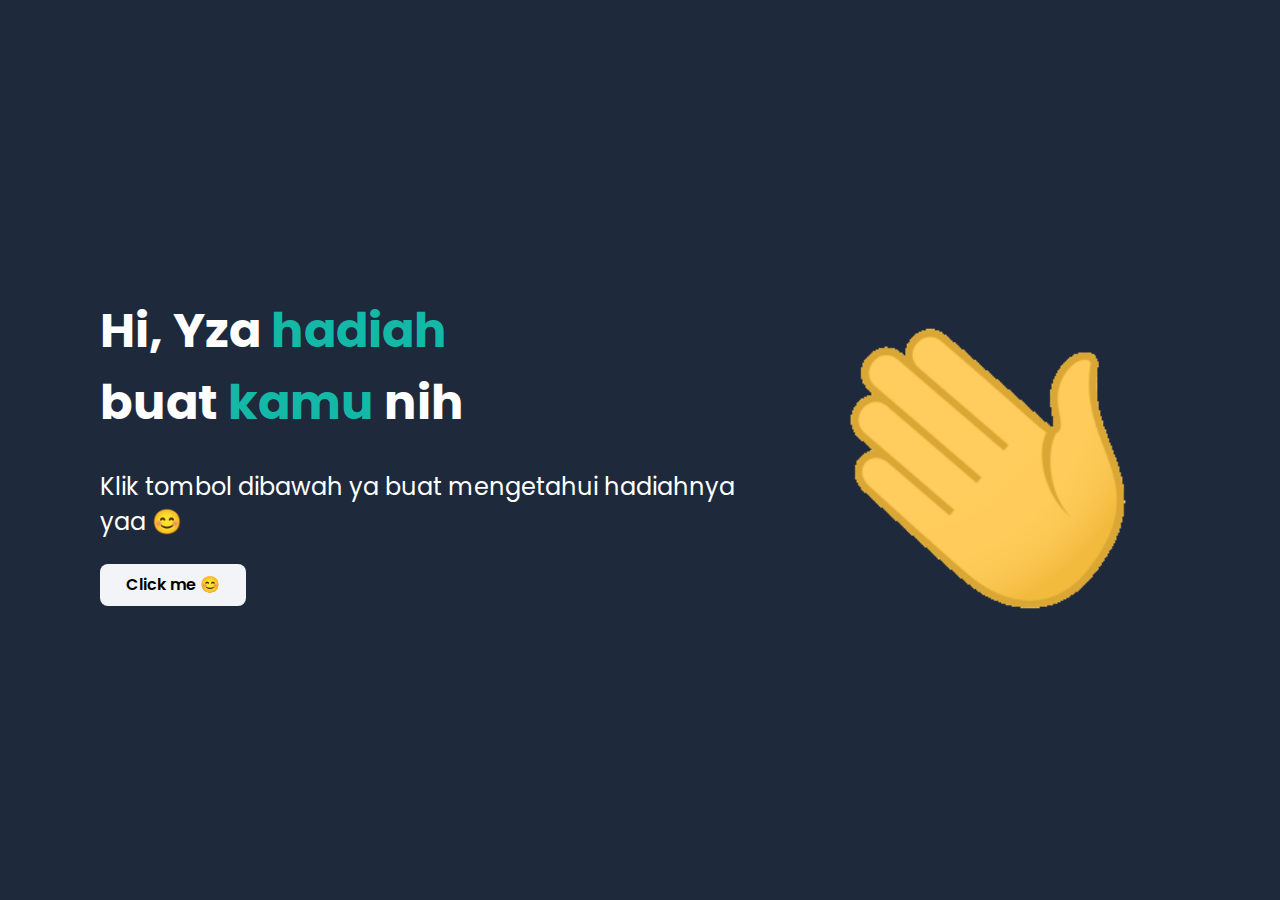
<file: index.html>
<!DOCTYPE html>
<html lang="en">
<head> 
    <meta charset="UTF-8">
    <meta http-equiv="X-UA-Compatible" content="IE=edge">
    <meta name="viewport" content="width=device-width, initial-scale=1.0">
    <link rel="stylesheet" href="css/style.css">
    <link rel="icon" href="img/wave.gif" type="image/x-icon">
    <title>Flowers By Rifki Romadhan</title>
</head>
<body>

    <div class="caption">
        <h1>Hi, Yza  <span>hadiah</span> <br> buat <span>kamu</span> nih</h1>
        <p>Klik tombol dibawah ya buat mengetahui hadiahnya yaa 😊</p>
        <a href="flower.html">Click me 😊</a>
    </div>
    <img src="img/wave.gif" alt="img sapa">
</body>
</html>
</file>
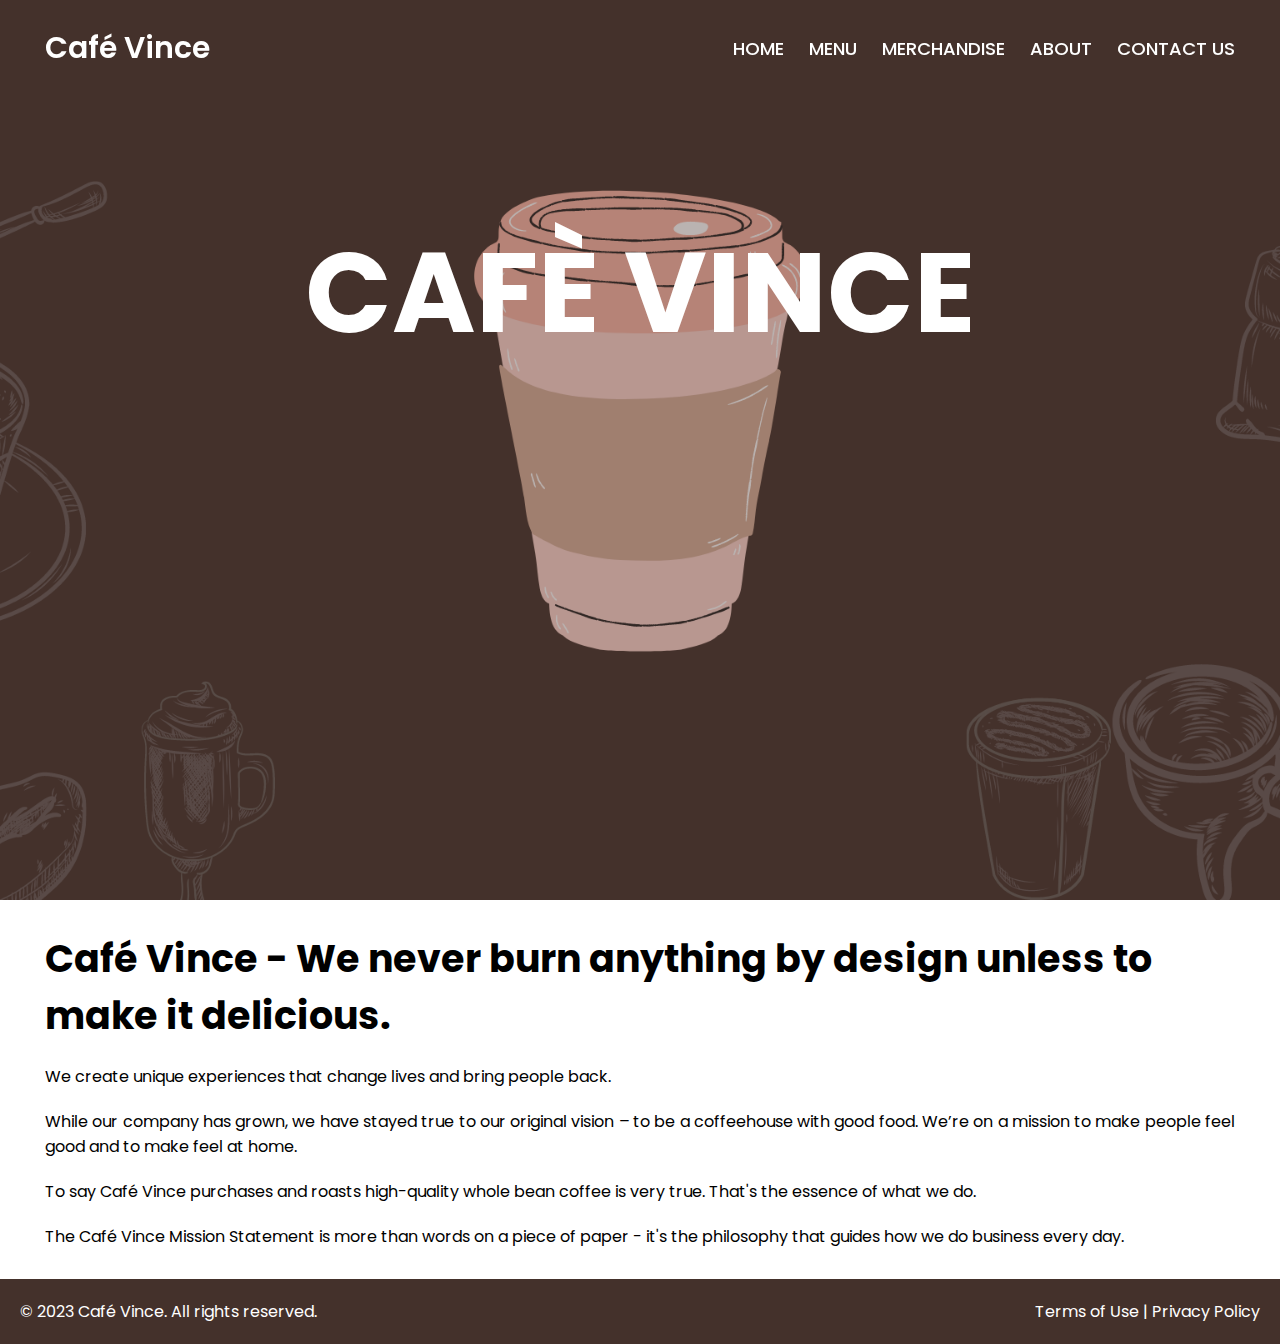
<file: Cafe Vince/index.html>
<!DOCTYPE html>
<html lang="en">
<head>
    <meta charset="UTF-8">
    <meta name="viewport" content="width=device-width, initial-scale=1.0">
    <title>Café Vince</title>
    <link rel="stylesheet" href="style.css">
    <link rel="icon" type="image/x-icon" href="logo.ico">
    <link rel="stylesheet" href="https://cdnjs.cloudflare.com/ajax/libs/font-awesome/5.15.3/css/all.min.css"/>
</head>
<body>
  <nav class="navbar">
    <div class="content">
      <div class="logo">
        <a href="#">Café Vince</a>
      </div>
      <ul class="menu-list">
        <div class="icon cancel-btn">
          <i class="fas fa-times"></i>
        </div>
        <li><a href="#">HOME</a></li>
        <li><a href="menu.html">MENU</a></li>
        <li><a href="merchandise.html">MERCHANDISE</a></li>
        <li><a href="about.html">ABOUT </a></li>
        <li><a href="contact.html">CONTACT US</a></li>
      </ul>
      <div class="icon menu-btn">
        <i class="fas fa-bars"></i>
      </div>
    </div>
  </nav>
  <div class="banner">  CAFÈ VINCE </div> 
  <div class="about">
    <div class="content">
      <div class="title">Café Vince - We never burn anything by design unless to make it delicious.</div>
      <p>We create unique experiences that change lives and bring people back.</p>
      <p>While our company has grown, we have stayed true to our original vision – to be a coffeehouse with good food. We’re on a mission to make people feel good and to make feel at home.</p>
      <p>To say Café Vince purchases and roasts high-quality whole bean coffee is very true. That's the essence of what we do.</p>
      <p>The Café Vince Mission Statement is more than words on a piece of paper - it's the philosophy that guides how we do business every day.</p>
      
    </div>
  </div>

  <footer>
    <div>
      <p> © 2023 Café Vince. All rights reserved.</p>
    </div>
    <div>
      <p>
        <a href="#">Terms of Use</a> | 
        <a href="#">Privacy Policy</a>
      </p>
    </div>
  </footer>  

  <script>
    const body = document.querySelector("body");
    const navbar = document.querySelector(".navbar");
    const menuBtn = document.querySelector(".menu-btn");
    const cancelBtn = document.querySelector(".cancel-btn");
    menuBtn.onclick = ()=>{
      navbar.classList.add("show");
      menuBtn.classList.add("hide");
      body.classList.add("disabled");
    }
    cancelBtn.onclick = ()=>{
      body.classList.remove("disabled");
      navbar.classList.remove("show");
      menuBtn.classList.remove("hide");
    }
    window.onscroll = ()=>{
      this.scrollY > 20 ? navbar.classList.add("sticky") : navbar.classList.remove("sticky");
    }
  </script>
</body>
</html>
</file>
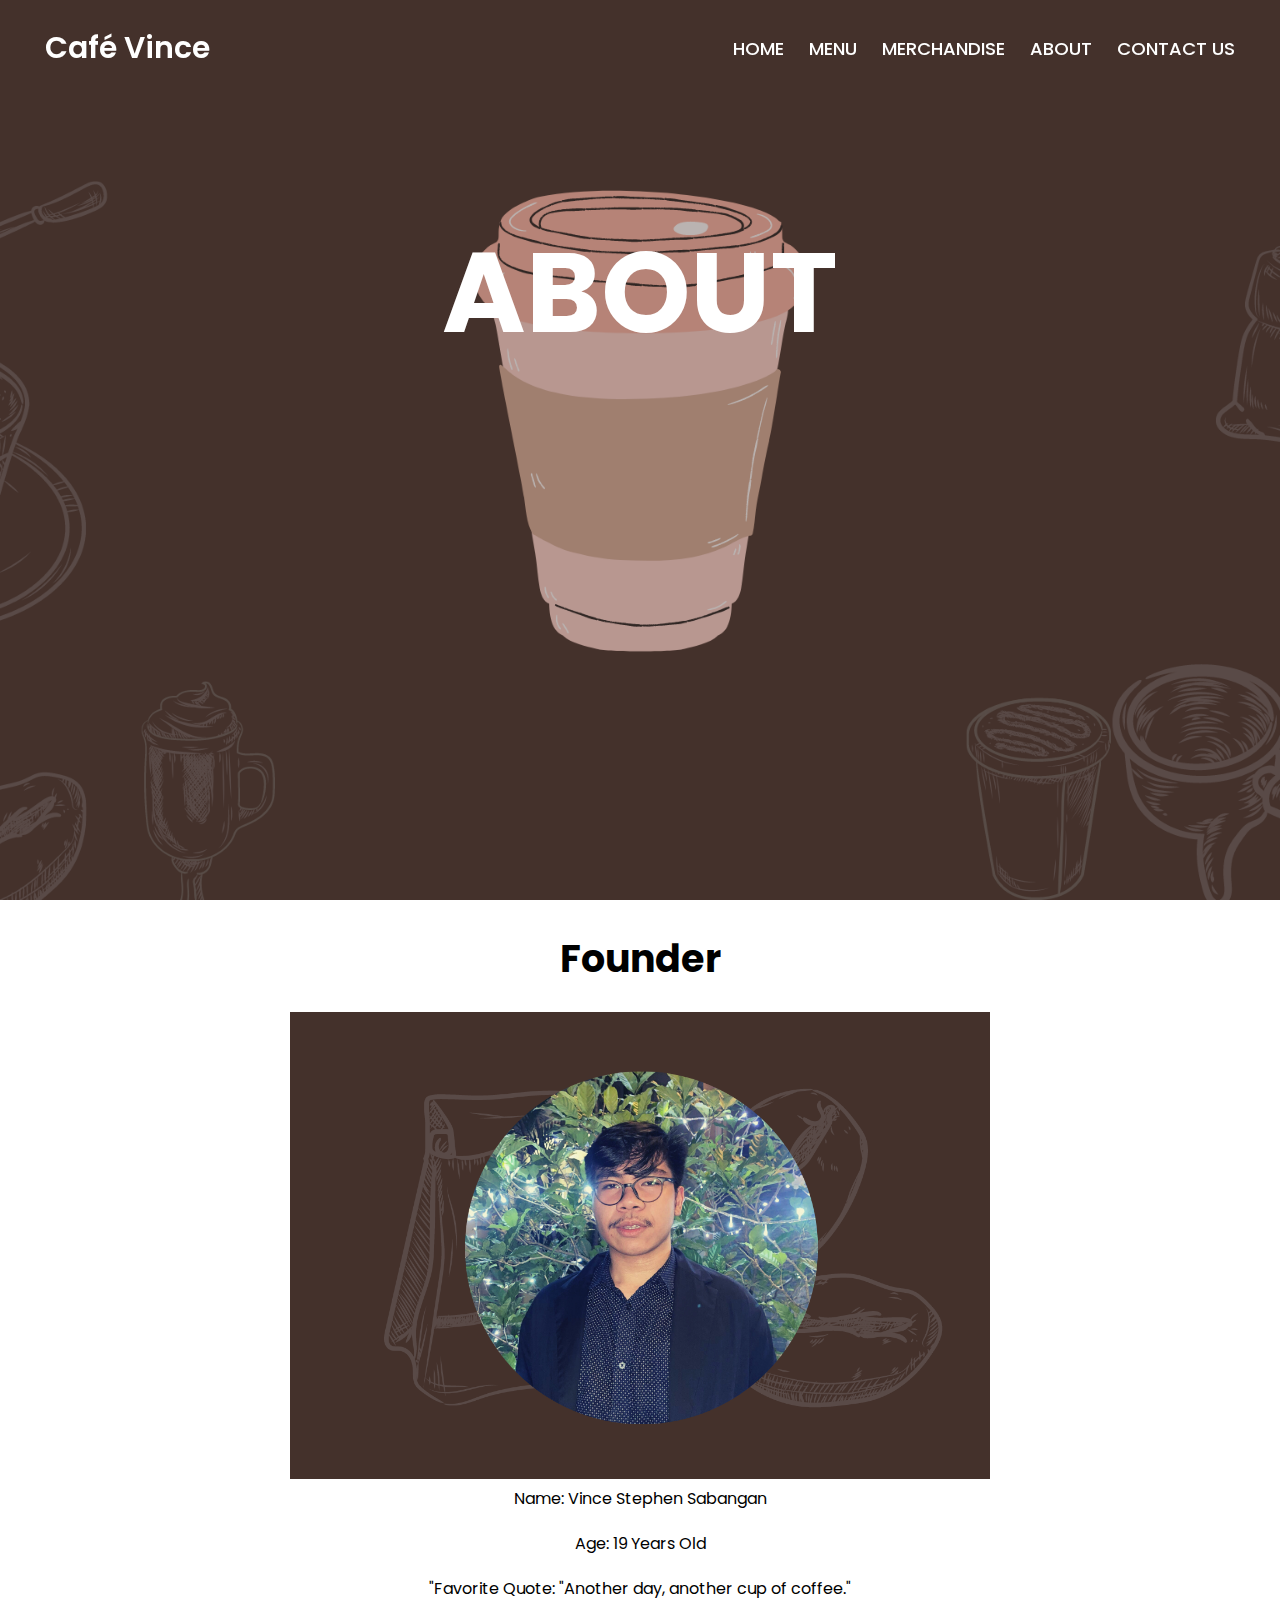
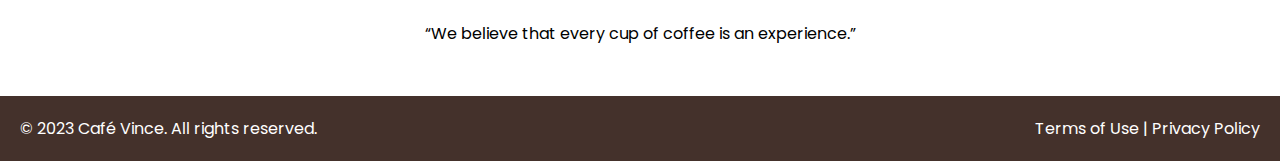
<file: about.html>
<!DOCTYPE html>
<html lang="en">
<head>
    <meta charset="UTF-8">
    <meta name="viewport" content="width=device-width, initial-scale=1.0">
    <title>Café Vince</title>
    <link rel="stylesheet" href="style.css">
    <link rel="icon" type="image/x-icon" href="logo.ico">
    <link rel="stylesheet" href="https://cdnjs.cloudflare.com/ajax/libs/font-awesome/5.15.3/css/all.min.css"/>
</head>
<body>
  <nav class="navbar">
    <div class="content">
      <div class="logo">
        <a href="#">Café Vince</a>
      </div>
      <ul class="menu-list">
        <div class="icon cancel-btn">
          <i class="fas fa-times"></i>
        </div>
        <li><a href="index.html">HOME</a></li>
        <li><a href="menu.html">MENU</a></li>
        <li><a href="merchandise.html">MERCHANDISE</a></li>
        <li><a href="about.html">ABOUT </a></li>
        <li><a href="contact.html">CONTACT US</a></li>
      </ul>
      <div class="icon menu-btn">
        <i class="fas fa-bars"></i>
      </div>
    </div>
  </nav>
  <div class="banner"> ABOUT</div>
  <div class="about">
    <div class="content">
      <center><div class="title">Founder</div> </center> <br>
      <center><img src="Founder.png" alt="Trulli" width="700" height="auto"> </center>
      <center><div class = "title"></div>Name: Vince Stephen Sabangan</p> </center>
      <center><div class = "title"></div>Age: 19 Years Old</p> </center>
      <center><div class = "title"></div>"Favorite Quote: "Another day, another cup of coffee."</p> </center>
      <center> <div class = "title"></div>“We believe that every cup of coffee is an experience.”</p> </center>
      
    </div>
  </div>

  <footer>
    <div>
      <p> © 2023 Café Vince. All rights reserved.</p>
    </div>
    <div>
      <p>
        <a href="#">Terms of Use</a> | 
        <a href="#">Privacy Policy</a>
      </p>
    </div>
  </footer>  

  <script>
    const body = document.querySelector("body");
    const navbar = document.querySelector(".navbar");
    const menuBtn = document.querySelector(".menu-btn");
    const cancelBtn = document.querySelector(".cancel-btn");
    menuBtn.onclick = ()=>{
      navbar.classList.add("show");
      menuBtn.classList.add("hide");
      body.classList.add("disabled");
    }
    cancelBtn.onclick = ()=>{
      body.classList.remove("disabled");
      navbar.classList.remove("show");
      menuBtn.classList.remove("hide");
    }
    window.onscroll = ()=>{
      this.scrollY > 20 ? navbar.classList.add("sticky") : navbar.classList.remove("sticky");
    }
  </script>
</body>
</html>
</file>
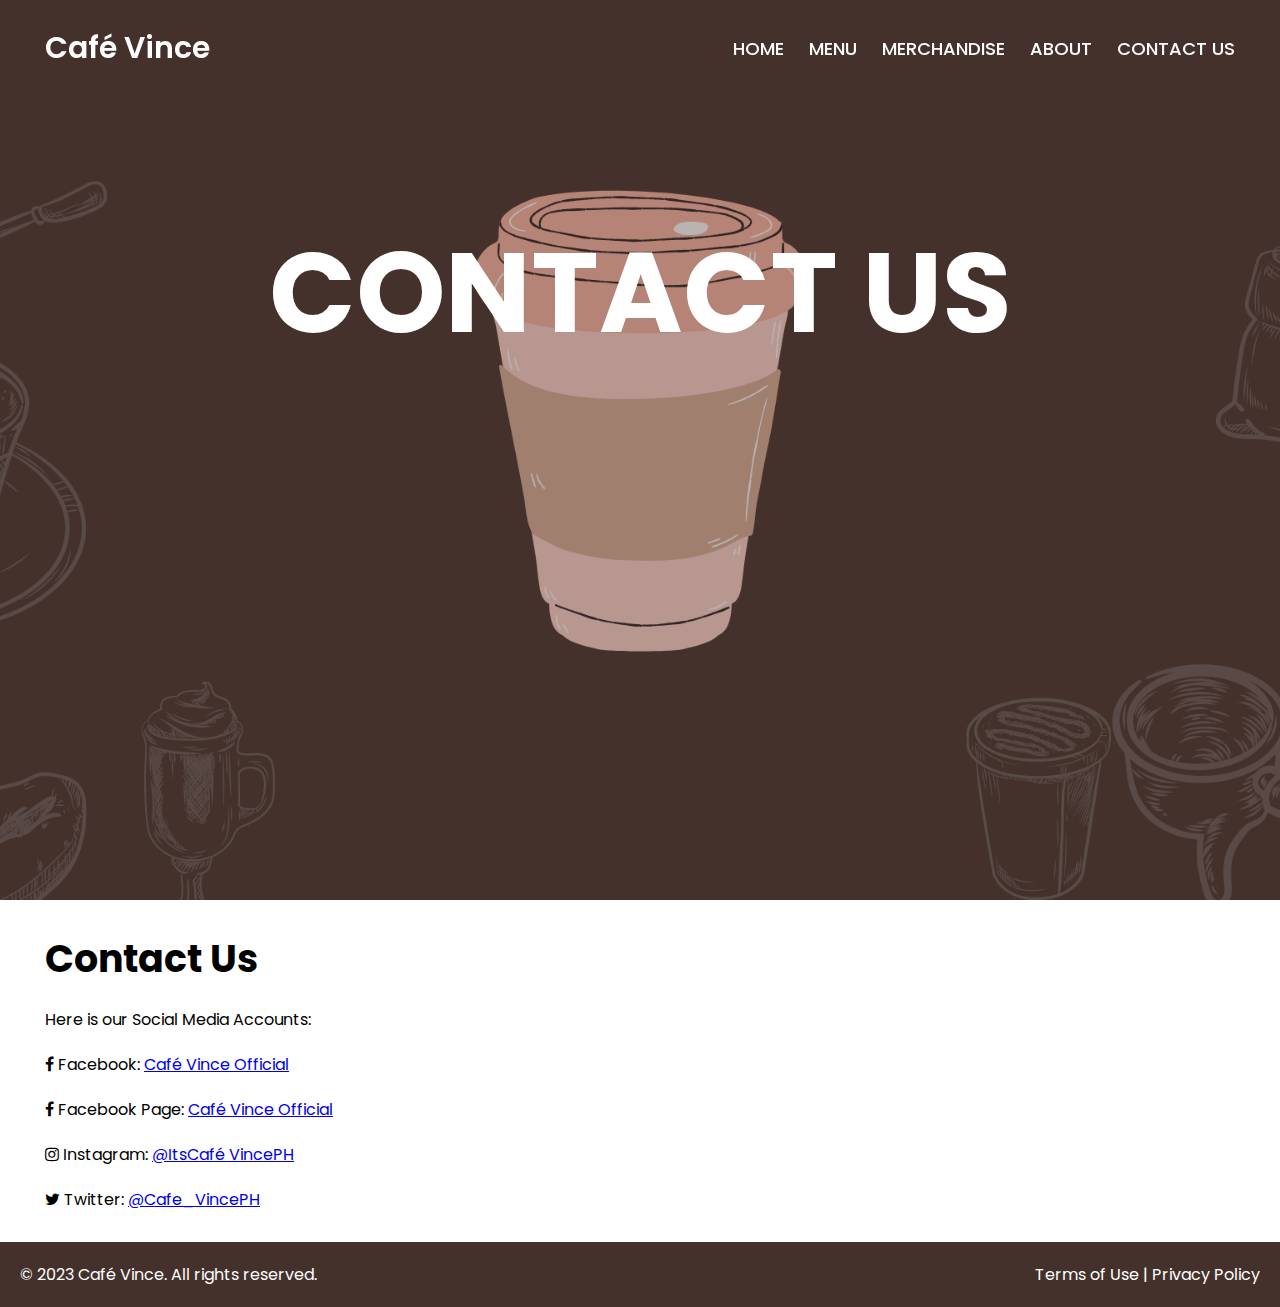
<file: contact.html>
<!DOCTYPE html>
<html lang="en">
<head>
    <meta charset="UTF-8">
    <meta name="viewport" content="width=device-width, initial-scale=1.0">
    <title>Café Vince</title>
    <link rel="stylesheet" href="style.css">
    <link rel="icon" type="image/x-icon" href="logo.ico">
    <link rel="stylesheet" href="https://cdnjs.cloudflare.com/ajax/libs/font-awesome/5.15.3/css/all.min.css"/>
    <link rel='stylesheet' href='https://cdnjs.cloudflare.com/ajax/libs/font-awesome/4.7.0/css/font-awesome.min.css'>
    <link rel='stylesheet' href='https://cdnjs.cloudflare.com/ajax/libs/font-awesome/4.7.0/css/font-awesome.min.css'>
    <link rel='stylesheet' href='https://cdnjs.cloudflare.com/ajax/libs/font-awesome/4.7.0/css/font-awesome.min.css'>
  </head>
<body>
  <nav class="navbar">
    <div class="content">
      <div class="logo">
        <a href="#">Café Vince</a>
      </div>
      <ul class="menu-list">
        <div class="icon cancel-btn">
          <i class="fas fa-times"></i>
        </div>
        <li><a href="index.html">HOME</a></li>
        <li><a href="menu.html">MENU</a></li>
        <li><a href="merchandise.html">MERCHANDISE</a></li>
        <li><a href="about.html">ABOUT </a></li>
        <li><a href="contact.html">CONTACT US</a></li>
      </ul>
      <div class="icon menu-btn">
        <i class="fas fa-bars"></i>
      </div>
    </div>
  </nav>
  <div class="banner"> CONTACT US </div>
  <div class="about">
    <div class="content">
      <div class="title">Contact Us</div>
      <p>Here is our Social Media Accounts:</p>
      <p><i class='fa fa-facebook'> </i> Facebook: <a href="https://www.facebook.com/lMTNl.AkumaDesu/">Café Vince Official </a></p>
      <p><i class='fa fa-facebook'> </i>  Facebook Page: <a href="https://www.facebook.com/profile.php?id=100090270067272"> Café Vince Official </a> </p>
      <p><i class='fa fa-instagram'> </i> Instagram: <a href="https://www.instagram.com/binseu.seutibeun/?hl=en"> @ItsCafé VincePH </a></p>
      <p><i class='fa fa-twitter'> </i> Twitter: <a href="https://twitter.com/Cafe_VincePH"> @Cafe_VincePH </a> </p>
    </div>
  </div>

  <footer>
    <div>
      <p> © 2023 Café Vince. All rights reserved.</p>
    </div>
    <div>
      <p>
        <a href="#">Terms of Use</a> | 
        <a href="#">Privacy Policy</a>
      </p>
    </div>
  </footer>  

  <script>
    const body = document.querySelector("body");
    const navbar = document.querySelector(".navbar");
    const menuBtn = document.querySelector(".menu-btn");
    const cancelBtn = document.querySelector(".cancel-btn");
    menuBtn.onclick = ()=>{
      navbar.classList.add("show");
      menuBtn.classList.add("hide");
      body.classList.add("disabled");
    }
    cancelBtn.onclick = ()=>{
      body.classList.remove("disabled");
      navbar.classList.remove("show");
      menuBtn.classList.remove("hide");
    }
    window.onscroll = ()=>{
      this.scrollY > 20 ? navbar.classList.add("sticky") : navbar.classList.remove("sticky");
    }
  </script>
</body>
</html>
</file>
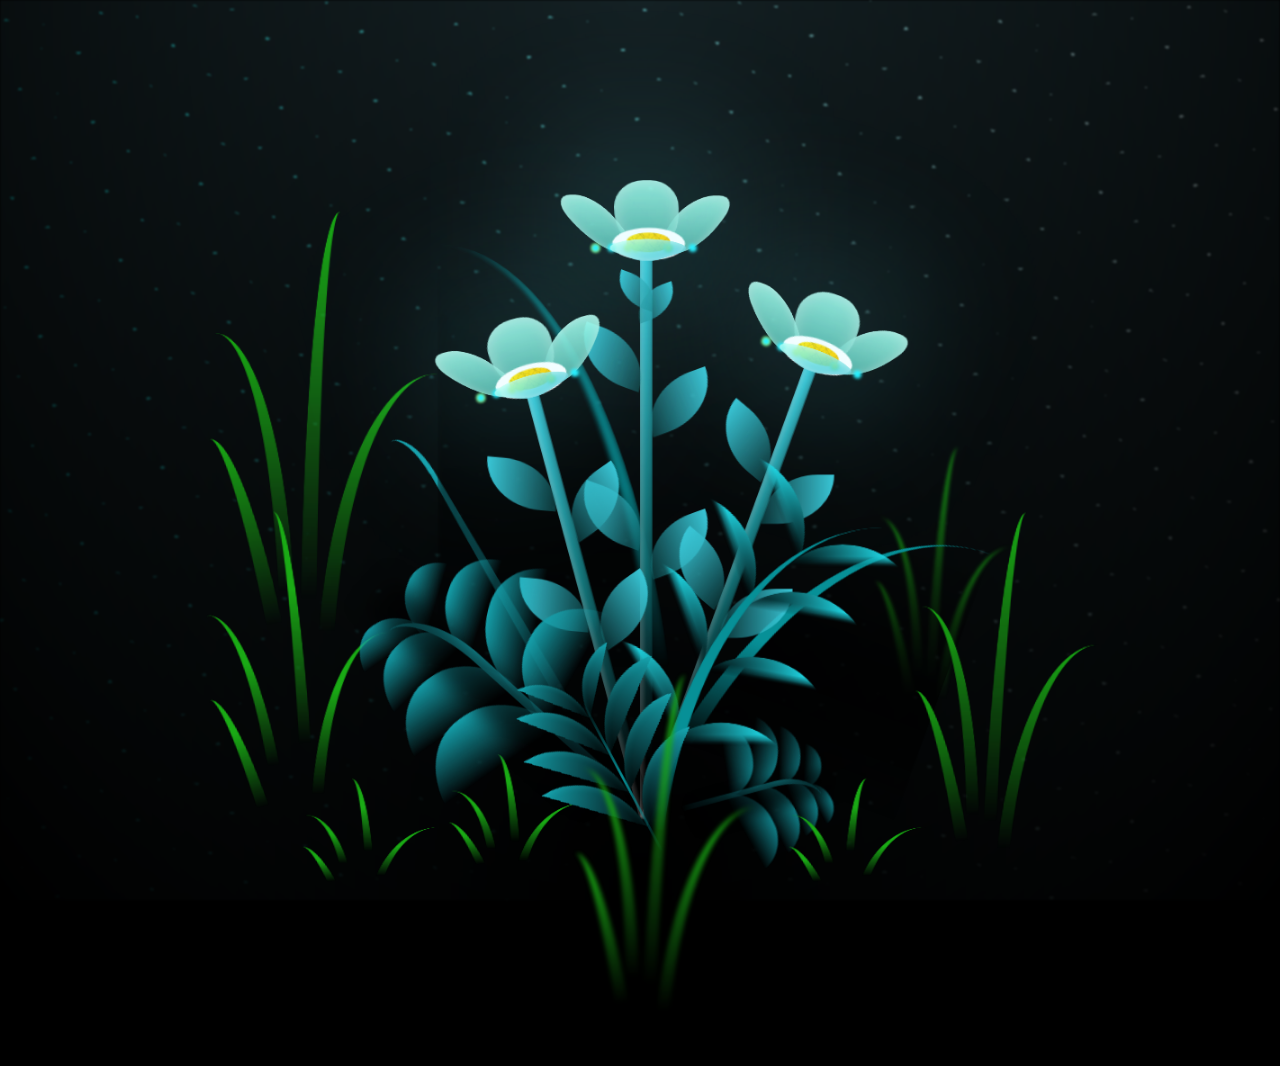
<file: flower.html>
<!DOCTYPE html>
<html lang="en">
<head>
    <meta charset="UTF-8">
    <meta http-equiv="X-UA-Compatible" content="IE=edge">
    <meta name="viewport" content="width=device-width, initial-scale=1.0">
    <link rel="stylesheet" href="css/main.css">
    <link rel="icon" href="img/wave.gif" type="image/x-icon">
    <title>Flowers By Rifki Romadhan</title>
</head>
<body class="container">
  <!-- Pembuat code: https://codepen.io/mdusmanansari/pen/BamepLe -->
    <div class="night"></div>
    <div class="flowers">
      <div class="flower flower--1">
        <div class="flower__leafs flower__leafs--1">
          <div class="flower__leaf flower__leaf--1"></div>
          <div class="flower__leaf flower__leaf--2"></div>
          <div class="flower__leaf flower__leaf--3"></div>
          <div class="flower__leaf flower__leaf--4"></div>
          <div class="flower__white-circle"></div>
  
          <div class="flower__light flower__light--1"></div>
          <div class="flower__light flower__light--2"></div>
          <div class="flower__light flower__light--3"></div>
          <div class="flower__light flower__light--4"></div>
          <div class="flower__light flower__light--5"></div>
          <div class="flower__light flower__light--6"></div>
          <div class="flower__light flower__light--7"></div>
          <div class="flower__light flower__light--8"></div>
  
        </div>
        <div class="flower__line">
          <div class="flower__line__leaf flower__line__leaf--1"></div>
          <div class="flower__line__leaf flower__line__leaf--2"></div>
          <div class="flower__line__leaf flower__line__leaf--3"></div>
          <div class="flower__line__leaf flower__line__leaf--4"></div>
          <div class="flower__line__leaf flower__line__leaf--5"></div>
          <div class="flower__line__leaf flower__line__leaf--6"></div>
        </div>
      </div>
  
      <div class="flower flower--2">
        <div class="flower__leafs flower__leafs--2">
          <div class="flower__leaf flower__leaf--1"></div>
          <div class="flower__leaf flower__leaf--2"></div>
          <div class="flower__leaf flower__leaf--3"></div>
          <div class="flower__leaf flower__leaf--4"></div>
          <div class="flower__white-circle"></div>
  
          <div class="flower__light flower__light--1"></div>
          <div class="flower__light flower__light--2"></div>
          <div class="flower__light flower__light--3"></div>
          <div class="flower__light flower__light--4"></div>
          <div class="flower__light flower__light--5"></div>
          <div class="flower__light flower__light--6"></div>
          <div class="flower__light flower__light--7"></div>
          <div class="flower__light flower__light--8"></div>
  
        </div>
        <div class="flower__line">
          <div class="flower__line__leaf flower__line__leaf--1"></div>
          <div class="flower__line__leaf flower__line__leaf--2"></div>
          <div class="flower__line__leaf flower__line__leaf--3"></div>
          <div class="flower__line__leaf flower__line__leaf--4"></div>
        </div>
      </div>
  
      <div class="flower flower--3">
        <div class="flower__leafs flower__leafs--3">
          <div class="flower__leaf flower__leaf--1"></div>
          <div class="flower__leaf flower__leaf--2"></div>
          <div class="flower__leaf flower__leaf--3"></div>
          <div class="flower__leaf flower__leaf--4"></div>
          <div class="flower__white-circle"></div>
  
          <div class="flower__light flower__light--1"></div>
          <div class="flower__light flower__light--2"></div>
          <div class="flower__light flower__light--3"></div>
          <div class="flower__light flower__light--4"></div>
          <div class="flower__light flower__light--5"></div>
          <div class="flower__light flower__light--6"></div>
          <div class="flower__light flower__light--7"></div>
          <div class="flower__light flower__light--8"></div>
  
        </div>
        <div class="flower__line">
          <div class="flower__line__leaf flower__line__leaf--1"></div>
          <div class="flower__line__leaf flower__line__leaf--2"></div>
          <div class="flower__line__leaf flower__line__leaf--3"></div>
          <div class="flower__line__leaf flower__line__leaf--4"></div>
        </div>
      </div>
  
      <div class="grow-ans" style="--d:1.2s">
        <div class="flower__g-long">
          <div class="flower__g-long__top"></div>
          <div class="flower__g-long__bottom"></div>
        </div>
      </div>
  
      <div class="growing-grass">
        <div class="flower__grass flower__grass--1">
          <div class="flower__grass--top"></div>
          <div class="flower__grass--bottom"></div>
          <div class="flower__grass__leaf flower__grass__leaf--1"></div>
          <div class="flower__grass__leaf flower__grass__leaf--2"></div>
          <div class="flower__grass__leaf flower__grass__leaf--3"></div>
          <div class="flower__grass__leaf flower__grass__leaf--4"></div>
          <div class="flower__grass__leaf flower__grass__leaf--5"></div>
          <div class="flower__grass__leaf flower__grass__leaf--6"></div>
          <div class="flower__grass__leaf flower__grass__leaf--7"></div>
          <div class="flower__grass__leaf flower__grass__leaf--8"></div>
          <div class="flower__grass__overlay"></div>
        </div>
      </div>
  
      <div class="growing-grass">
        <div class="flower__grass flower__grass--2">
          <div class="flower__grass--top"></div>
          <div class="flower__grass--bottom"></div>
          <div class="flower__grass__leaf flower__grass__leaf--1"></div>
          <div class="flower__grass__leaf flower__grass__leaf--2"></div>
          <div class="flower__grass__leaf flower__grass__leaf--3"></div>
          <div class="flower__grass__leaf flower__grass__leaf--4"></div>
          <div class="flower__grass__leaf flower__grass__leaf--5"></div>
          <div class="flower__grass__leaf flower__grass__leaf--6"></div>
          <div class="flower__grass__leaf flower__grass__leaf--7"></div>
          <div class="flower__grass__leaf flower__grass__leaf--8"></div>
          <div class="flower__grass__overlay"></div>
        </div>
      </div>
  
      <div class="grow-ans" style="--d:2.4s">
        <div class="flower__g-right flower__g-right--1">
          <div class="leaf"></div>
        </div>
      </div>
  
      <div class="grow-ans" style="--d:2.8s">
        <div class="flower__g-right flower__g-right--2">
          <div class="leaf"></div>
        </div>
      </div>
  
      <div class="grow-ans" style="--d:2.8s">
        <div class="flower__g-front">
          <div class="flower__g-front__leaf-wrapper flower__g-front__leaf-wrapper--1">
            <div class="flower__g-front__leaf"></div>
          </div>
          <div class="flower__g-front__leaf-wrapper flower__g-front__leaf-wrapper--2">
            <div class="flower__g-front__leaf"></div>
          </div>
          <div class="flower__g-front__leaf-wrapper flower__g-front__leaf-wrapper--3">
            <div class="flower__g-front__leaf"></div>
          </div>
          <div class="flower__g-front__leaf-wrapper flower__g-front__leaf-wrapper--4">
            <div class="flower__g-front__leaf"></div>
          </div>
          <div class="flower__g-front__leaf-wrapper flower__g-front__leaf-wrapper--5">
            <div class="flower__g-front__leaf"></div>
          </div>
          <div class="flower__g-front__leaf-wrapper flower__g-front__leaf-wrapper--6">
            <div class="flower__g-front__leaf"></div>
          </div>
          <div class="flower__g-front__leaf-wrapper flower__g-front__leaf-wrapper--7">
            <div class="flower__g-front__leaf"></div>
          </div>
          <div class="flower__g-front__leaf-wrapper flower__g-front__leaf-wrapper--8">
            <div class="flower__g-front__leaf"></div>
          </div>
          <div class="flower__g-front__line"></div>
        </div>
      </div>
  
      <div class="grow-ans" style="--d:3.2s">
        <div class="flower__g-fr">
          <div class="leaf"></div>
          <div class="flower__g-fr__leaf flower__g-fr__leaf--1"></div>
          <div class="flower__g-fr__leaf flower__g-fr__leaf--2"></div>
          <div class="flower__g-fr__leaf flower__g-fr__leaf--3"></div>
          <div class="flower__g-fr__leaf flower__g-fr__leaf--4"></div>
          <div class="flower__g-fr__leaf flower__g-fr__leaf--5"></div>
          <div class="flower__g-fr__leaf flower__g-fr__leaf--6"></div>
          <div class="flower__g-fr__leaf flower__g-fr__leaf--7"></div>
          <div class="flower__g-fr__leaf flower__g-fr__leaf--8"></div>
        </div>
      </div>
  
      <div class="long-g long-g--0">
        <div class="grow-ans" style="--d:3s">
          <div class="leaf leaf--0"></div>
        </div>
        <div class="grow-ans" style="--d:2.2s">
          <div class="leaf leaf--1"></div>
        </div>
        <div class="grow-ans" style="--d:3.4s">
          <div class="leaf leaf--2"></div>
        </div>
        <div class="grow-ans" style="--d:3.6s">
          <div class="leaf leaf--3"></div>
        </div>
      </div>
  
      <div class="long-g long-g--1">
        <div class="grow-ans" style="--d:3.6s">
          <div class="leaf leaf--0"></div>
        </div>
        <div class="grow-ans" style="--d:3.8s">
          <div class="leaf leaf--1"></div>
        </div>
        <div class="grow-ans" style="--d:4s">
          <div class="leaf leaf--2"></div>
        </div>
        <div class="grow-ans" style="--d:4.2s">
          <div class="leaf leaf--3"></div>
        </div>
      </div>
  
      <div class="long-g long-g--2">
        <div class="grow-ans" style="--d:4s">
          <div class="leaf leaf--0"></div>
        </div>
        <div class="grow-ans" style="--d:4.2s">
          <div class="leaf leaf--1"></div>
        </div>
        <div class="grow-ans" style="--d:4.4s">
          <div class="leaf leaf--2"></div>
        </div>
        <div class="grow-ans" style="--d:4.6s">
          <div class="leaf leaf--3"></div>
        </div>
      </div>
  
      <div class="long-g long-g--3">
        <div class="grow-ans" style="--d:4s">
          <div class="leaf leaf--0"></div>
        </div>
        <div class="grow-ans" style="--d:4.2s">
          <div class="leaf leaf--1"></div>
        </div>
        <div class="grow-ans" style="--d:3s">
          <div class="leaf leaf--2"></div>
        </div>
        <div class="grow-ans" style="--d:3.6s">
          <div class="leaf leaf--3"></div>
        </div>
      </div>
  
      <div class="long-g long-g--4">
        <div class="grow-ans" style="--d:4s">
          <div class="leaf leaf--0"></div>
        </div>
        <div class="grow-ans" style="--d:4.2s">
          <div class="leaf leaf--1"></div>
        </div>
        <div class="grow-ans" style="--d:3s">
          <div class="leaf leaf--2"></div>
        </div>
        <div class="grow-ans" style="--d:3.6s">
          <div class="leaf leaf--3"></div>
        </div>
      </div>
  
      <div class="long-g long-g--5">
        <div class="grow-ans" style="--d:4s">
          <div class="leaf leaf--0"></div>
        </div>
        <div class="grow-ans" style="--d:4.2s">
          <div class="leaf leaf--1"></div>
        </div>
        <div class="grow-ans" style="--d:3s">
          <div class="leaf leaf--2"></div>
        </div>
        <div class="grow-ans" style="--d:3.6s">
          <div class="leaf leaf--3"></div>
        </div>
      </div>
  
      <div class="long-g long-g--6">
        <div class="grow-ans" style="--d:4.2s">
          <div class="leaf leaf--0"></div>
        </div>
        <div class="grow-ans" style="--d:4.4s">
          <div class="leaf leaf--1"></div>
        </div>
        <div class="grow-ans" style="--d:4.6s">
          <div class="leaf leaf--2"></div>
        </div>
        <div class="grow-ans" style="--d:4.8s">
          <div class="leaf leaf--3"></div>
        </div>
      </div>
  
      <div class="long-g long-g--7">
        <div class="grow-ans" style="--d:3s">
          <div class="leaf leaf--0"></div>
        </div>
        <div class="grow-ans" style="--d:3.2s">
          <div class="leaf leaf--1"></div>
        </div>
        <div class="grow-ans" style="--d:3.5s">
          <div class="leaf leaf--2"></div>
        </div>
        <div class="grow-ans" style="--d:3.6s">
          <div class="leaf leaf--3"></div>
        </div>
      </div>
    </div>
    <script src="main.js"></script>
  </body>
</html>
</file>
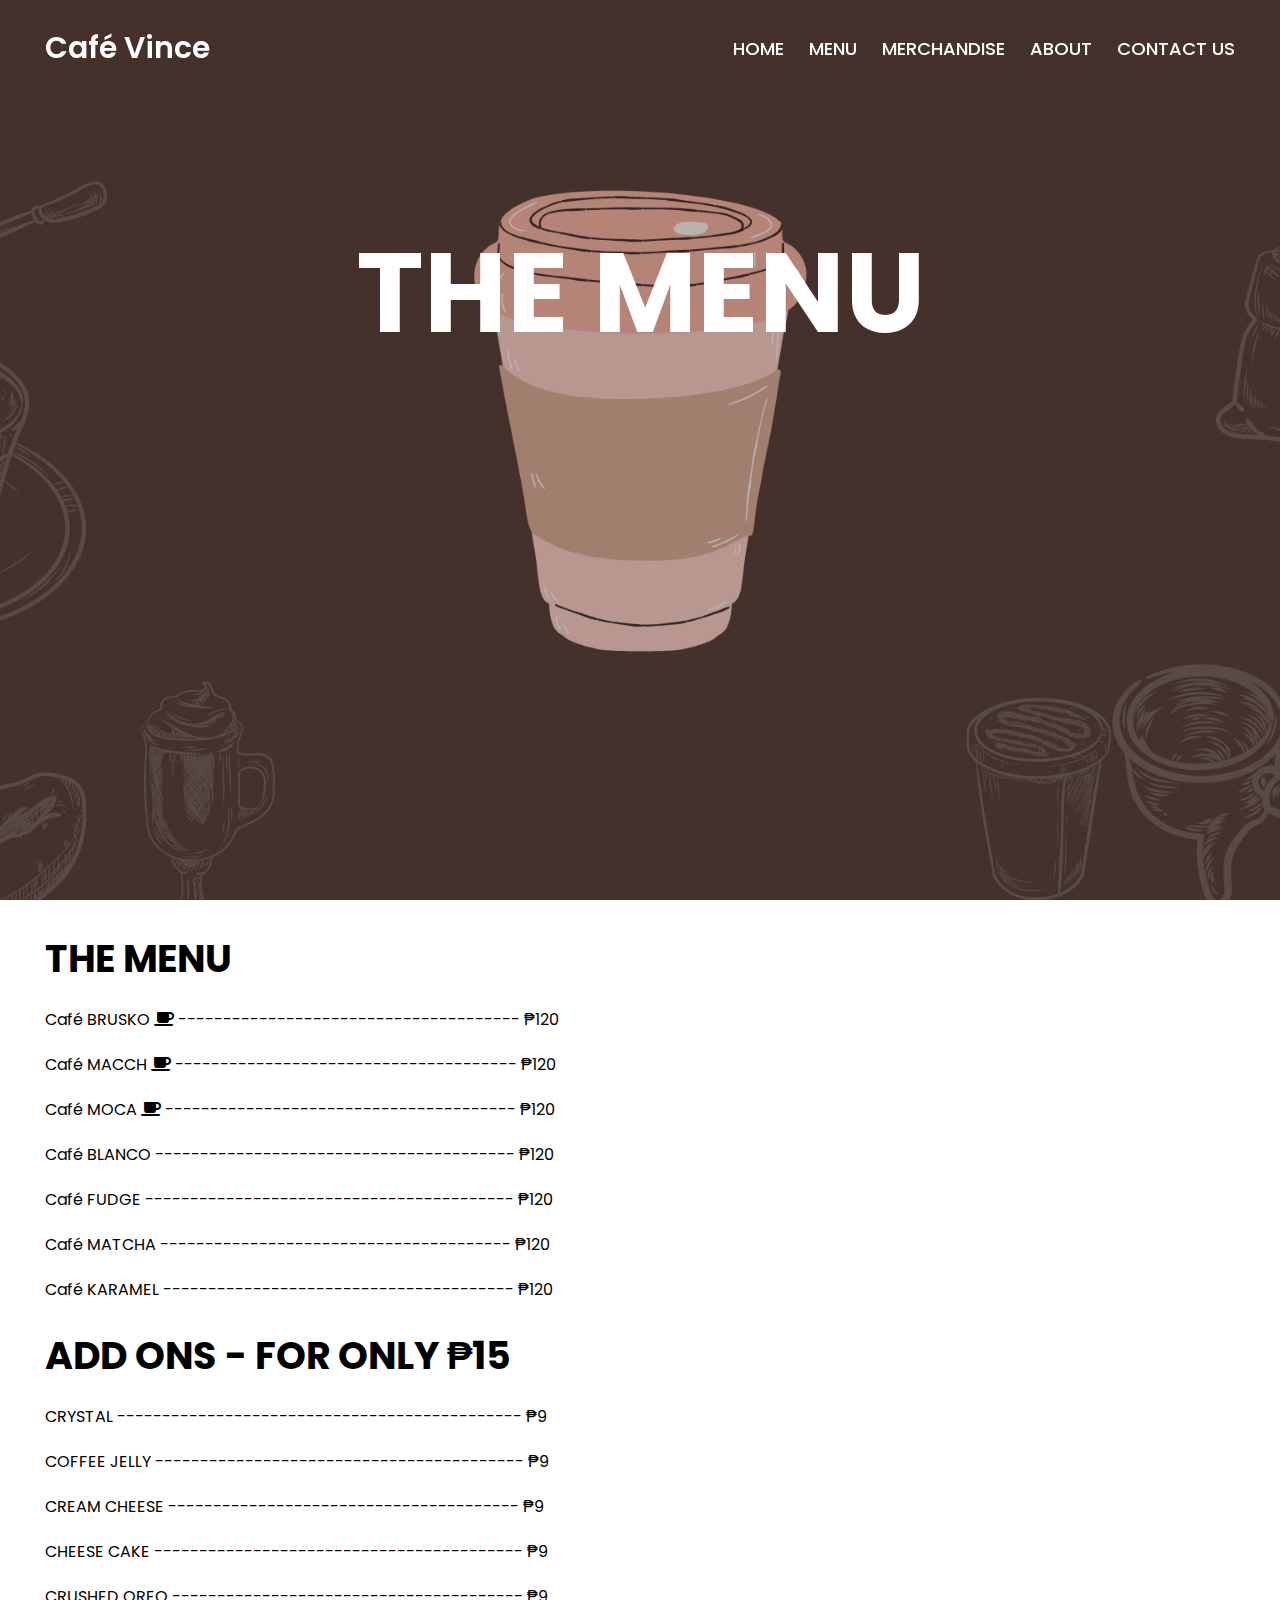
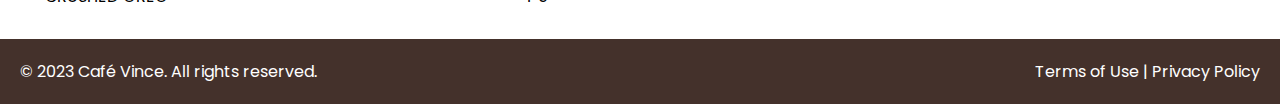
<file: menu.html>
<!DOCTYPE html>
<html lang="en">
<head>
    <meta charset="UTF-8">
    <meta name="viewport" content="width=device-width, initial-scale=1.0">
    <title>Café Vince</title>
    <link rel="stylesheet" href="style.css">
    <link rel="icon" type="image/x-icon" href="logo.ico">
    <link rel="stylesheet" href="https://cdnjs.cloudflare.com/ajax/libs/font-awesome/5.15.3/css/all.min.css"/>
</head>
<body>
  <nav class="navbar">
    <div class="content">
      <div class="logo">
        <a href="#">Café Vince</a>
      </div>
      <ul class="menu-list">
        <div class="icon cancel-btn">
          <i class="fas fa-times"></i>
        </div>
        <li><a href="index.html">HOME</a></li>
        <li><a href="menu.html">MENU</a></li>
        <li><a href="merchandise.html">MERCHANDISE</a></li>
        <li><a href="about.html">ABOUT </a></li>
        <li><a href="contact.html">CONTACT US</a></li>
      </ul>
      <div class="icon menu-btn">
        <i class="fas fa-bars"></i>
      </div>
    </div>
  </nav>
  <div class="banner">THE MENU</div>
  <div class="about">
    <div class="content">
      <div class="title">THE MENU</div>
      <p > Café BRUSKO <i class='fa fa-coffee'> </i> -------------------------------------- ₱120</p>
      <p>Café MACCH <i class='fa fa-coffee'> </i> -------------------------------------- ₱120</p>
      <p>Café MOCA  <i class='fa fa-coffee'> </i> --------------------------------------- ₱120</p>
      <p>Café BLANCO ---------------------------------------- ₱120</p>
      <p>Café FUDGE ----------------------------------------- ₱120</p>
      <p>Café MATCHA --------------------------------------- ₱120</p>
      <p>Café KARAMEL --------------------------------------- ₱120</p> <br>
    <div class="title">ADD ONS - FOR ONLY ₱15 </div>
    <p>CRYSTAL --------------------------------------------- ₱9</p>
    <p>COFFEE JELLY ----------------------------------------- ₱9</p>
    <p>CREAM CHEESE --------------------------------------- ₱9</p>
    <p>CHEESE CAKE ----------------------------------------- ₱9</p>
    <p>CRUSHED OREO --------------------------------------- ₱9</p>
    </div>
  </div>

  <footer>
    <div>
      <p> © 2023 Café Vince. All rights reserved.</p>
    </div>
    <div>
      <p>
        <a href="#">Terms of Use</a> | 
        <a href="#">Privacy Policy</a>
      </p>
    </div>
  </footer>  

  <script>
    const body = document.querySelector("body");
    const navbar = document.querySelector(".navbar");
    const menuBtn = document.querySelector(".menu-btn");
    const cancelBtn = document.querySelector(".cancel-btn");
    menuBtn.onclick = ()=>{
      navbar.classList.add("show");
      menuBtn.classList.add("hide");
      body.classList.add("disabled");
    }
    cancelBtn.onclick = ()=>{
      body.classList.remove("disabled");
      navbar.classList.remove("show");
      menuBtn.classList.remove("hide");
    }
    window.onscroll = ()=>{
      this.scrollY > 20 ? navbar.classList.add("sticky") : navbar.classList.remove("sticky");
    }
  </script>
</body>
</html>
</file>
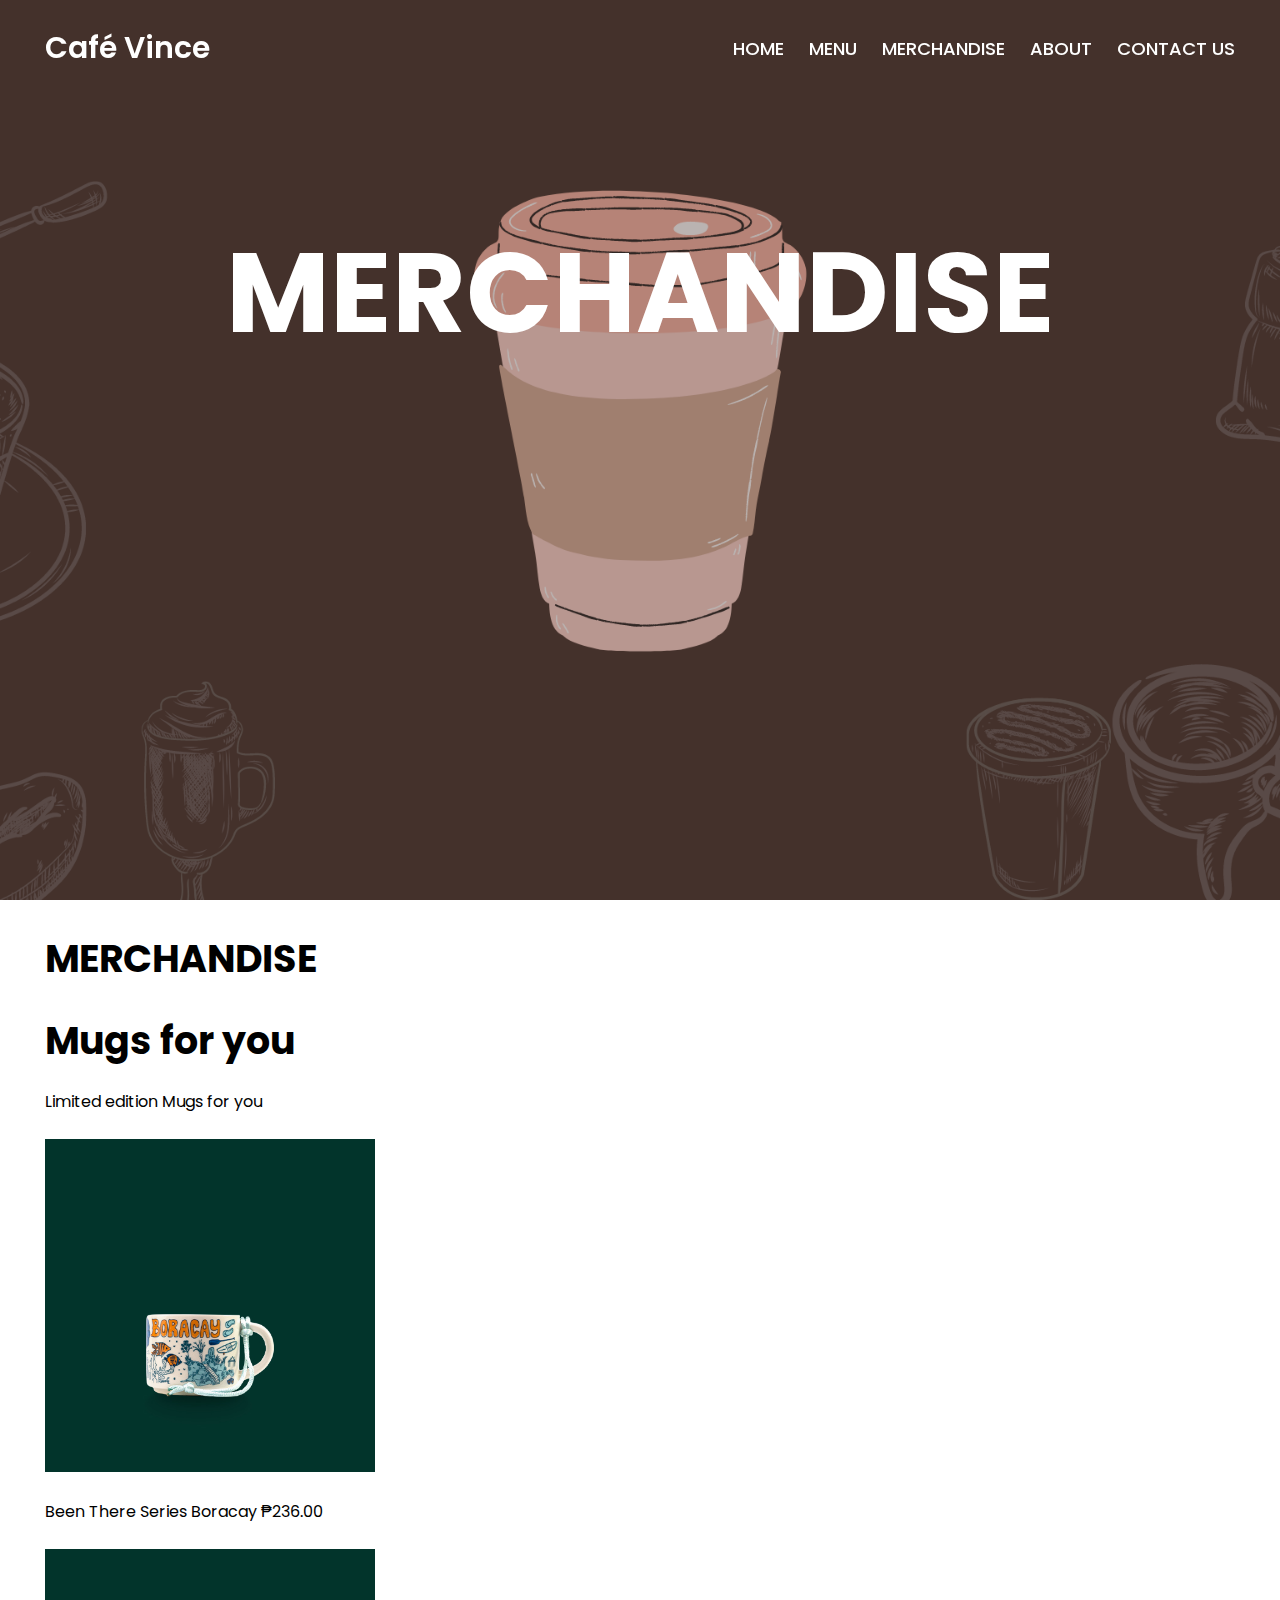
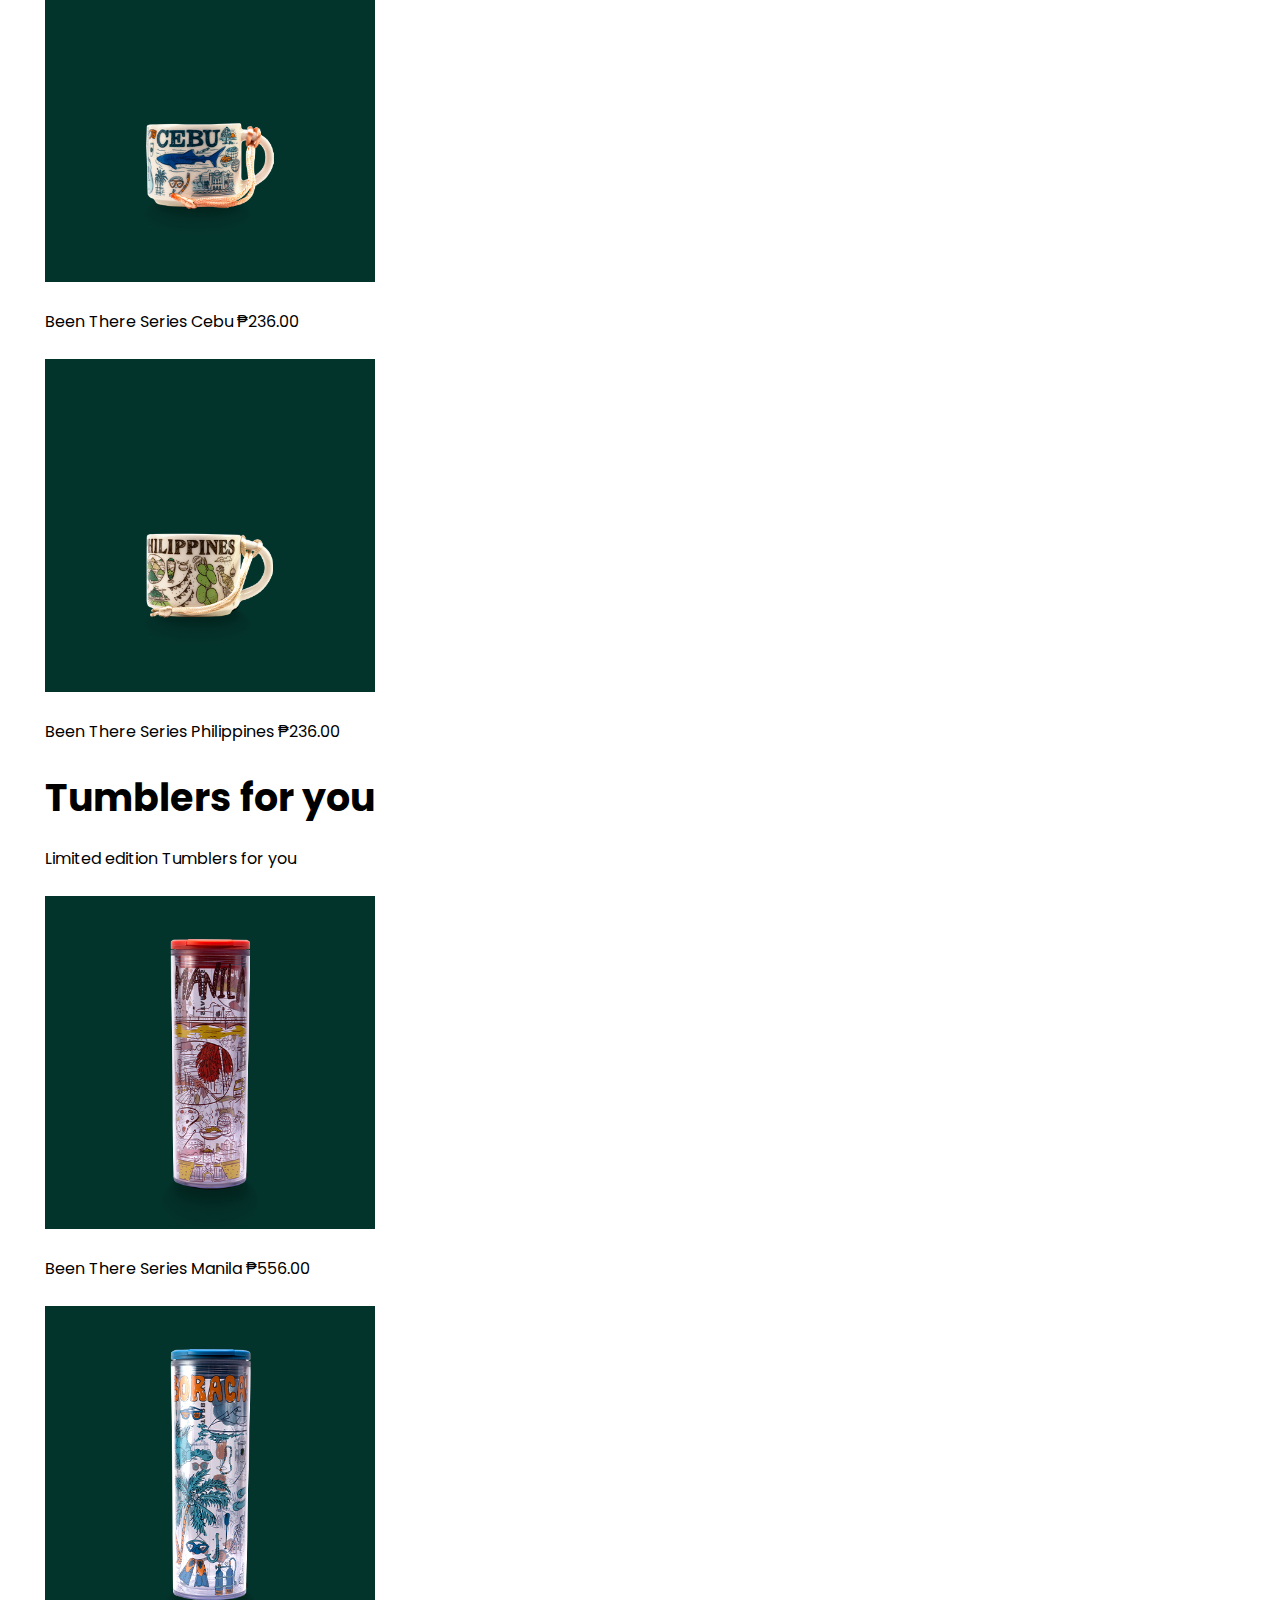
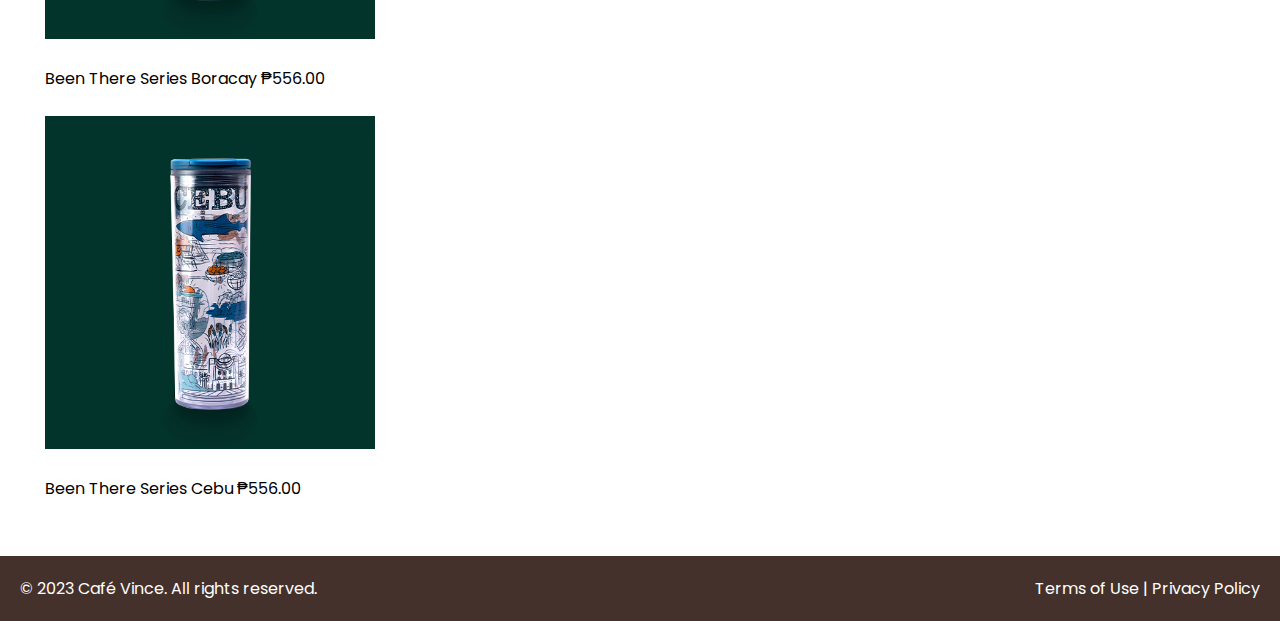
<file: merchandise.html>
<!DOCTYPE html>
<html lang="en">
<head>
    <meta charset="UTF-8">
    <meta name="viewport" content="width=device-width, initial-scale=1.0">
    <title>Café Vince</title>
    <link rel="stylesheet" href="style.css">
    <link rel="icon" type="image/x-icon" href="logo.ico">
    <link rel="stylesheet" href="https://cdnjs.cloudflare.com/ajax/libs/font-awesome/5.15.3/css/all.min.css"/>
</head>
<body>
  <nav class="navbar">
    <div class="content">
      <div class="logo">
        <a href="#">Café Vince</a>
      </div>
      <ul class="menu-list">
        <div class="icon cancel-btn">
          <i class="fas fa-times"></i>
        </div>
        <li><a href="index.html">HOME</a></li>
        <li><a href="menu.html">MENU</a></li>
        <li><a href="merchandise.html">MERCHANDISE</a></li>
        <li><a href="about.html">ABOUT </a></li>
        <li><a href="contact.html">CONTACT US</a></li>
      </ul>
      <div class="icon menu-btn">
        <i class="fas fa-bars"></i>
      </div>
    </div>
  </nav>
  <div class="banner"> MERCHANDISE</div>
  <div class="about">
    <div class="content">
      <div class="title">MERCHANDISE</div><br>
      <div class="title">Mugs for you</div> 
      <p> Limited edition Mugs for you </p> <br>
      <img src="MUG.jpeg" alt="Trulli" width="330" height="333">
      <p>Been There Series Boracay ₱236.00</p> <br>
      <img src="MUG 1.jpeg" alt="Trulli" width="330" height="333">
      <p>Been There Series Cebu ₱236.00</p> <br>
      <img src="MUG 2.jpeg" alt="Trulli" width="330" height="333">
      <p>Been There Series Philippines ₱236.00</p> <br>

      <div class="title">Tumblers for you</div> 
      <p> Limited edition Tumblers for you </p> <br>
      <img src="TUMB.jpeg" alt="Trulli" width="330" height="333">
      <p>Been There Series Manila ₱556.00</p> <br>
      <img src="TUMB 1.jpeg" alt="Trulli" width="330" height="333">
      <p>Been There Series Boracay ₱556.00</p> <br>
      <img src="TUMB 2.jpeg" alt="Trulli" width="330" height="333">
      <p>Been There Series Cebu ₱556.00</p> <br>
    </div>
  </div>

  <footer>
    <div>
      <p> © 2023 Café Vince. All rights reserved.</p>
    </div>
    <div>
      <p>
        <a href="#">Terms of Use</a> | 
        <a href="#">Privacy Policy</a>
      </p>
    </div>
  </footer>  

  <script>
    const body = document.querySelector("body");
    const navbar = document.querySelector(".navbar");
    const menuBtn = document.querySelector(".menu-btn");
    const cancelBtn = document.querySelector(".cancel-btn");
    menuBtn.onclick = ()=>{
      navbar.classList.add("show");
      menuBtn.classList.add("hide");
      body.classList.add("disabled");
    }
    cancelBtn.onclick = ()=>{
      body.classList.remove("disabled");
      navbar.classList.remove("show");
      menuBtn.classList.remove("hide");
    }
    window.onscroll = ()=>{
      this.scrollY > 20 ? navbar.classList.add("sticky") : navbar.classList.remove("sticky");
    }
  </script>
</body>
</html>
</file>
<file: css/style.css>
@import url('https://fonts.googleapis.com/css2?family=Poppins:ital,wght@0,500;1,900&display=swap');
*{
    padding: 0;
    margin: 0;
    box-sizing: border-box;
    font-family: 'Poppins',cursive, sans-serif;
    text-decoration: none;
}

span{
    color: #14B8A6 !important;
}

/*1E293B     14B8A6*/

body{
    width: 100%;
    height: 100vh;
    display: flex;
    overflow-x: hidden;
    align-items: center;
    justify-content: center;
/*    justify-content: space-between;*/
    background-color: #1E293B;
    color: #fff;
    padding: 100px;
}

.caption {
    width: 70%;
    margin-right: 50px;
}
.caption h1{
    font-size: 3rem;
    margin-bottom: 30px;
}

.caption p{
    font-size: 1.5rem;
    margin-bottom: 25px;
}
img{
    width: 400px;
    max-width: 100%;
}

.caption a{
    display: inline-block;
    padding: 8px 25px;
    font-weight: 600;
    border-radius: 8px;
    border: 1px solid transparent;
    font-size: 1rem;
    line-height: 1.5;
    text-align: center;
    vertical-align: middle;
    background-color: #F2F4F7;
    color: #000;
}


.caption a:hover{
    opacity: .9;
}
.caption a:focus{
    border-radius: 8px;
    outline: 2px solid #63aeffbd;
}


@media(max-width:1000px){
    body{
        padding: 50px;
    }
    
    .caption h1{
        font-size: 2rem;
        margin-bottom: 30px;
    }

    .caption p{
        font-size: 1.2rem;
        margin-bottom: 25px;
    }
}


@media(max-width:650px){
    body{
        flex-wrap: wrap-reverse;
    }

    .caption{
        margin-top: 30px;
        margin-right: 0;
        width: 100%;
    }
}
</file>
<file: Cafe Vince/style.css>
@import url('https://fonts.googleapis.com/css2?family=Poppins:wght@200;300;400;500;600;700&display=swap');
*{
  margin: 0;
  padding: 0;
  box-sizing: border-box;
  font-family: 'Poppins', sans-serif;
}
/* custom scroll bar */
::-webkit-scrollbar {
    width: 10px;
}
::-webkit-scrollbar-track {
    background: #f1f1f1;
}
::-webkit-scrollbar-thumb {
    background: #888;
}
::selection{
  background: rgb(0,123,255,0.3);
}
.content{
  max-width: 1250px;
  margin: auto;
  padding: 0 30px;
}
.navbar{
  position: fixed;
  width: 100%;
  z-index: 2;
  padding: 25px 0;
  transition: all 0.3s ease;
}
.navbar.sticky{
  background: #44312B;
  padding: 10px 0;
  box-shadow: 0px 3px 5px 0px rgba(0,0,0,0.1);
}
.navbar .content{
  display: flex;
  align-items: center;
  justify-content: space-between;
}
.navbar .logo a{
  color: #fff;
  font-size: 30px;
  font-weight: 600;
  text-decoration: none;
}
.navbar .menu-list{
  display: inline-flex;
}
.menu-list li{
  list-style: none;
}
.menu-list li a{
  color: #fff;
  font-size: 18px;
  font-weight: 500;
  margin-left: 25px;
  text-decoration: none;
  transition: all 0.3s ease;
}
.menu-list li a:hover{
  color: #94857b;
}
.banner{
  background: url("bg\ cover.png") no-repeat;
  height: 100vh;
  background-size: cover;
  background-position: center;
  background-attachment: fixed;
  color: #fff;
  text-align: center;
  padding-top: 13rem;
  font-size: 3.0cm;
  font-weight: bold;
  margin-left: auto; 
  margin-right: auto; 
}

@media (max-width: 1230px) {
  .banner{
    padding: 13rem 60px;
  }
}

@media (max-width: 1100px) {
  .banner{
    padding: 13 60px;
  }
}

@media (max-width: 900px) {
  .banner{
    padding: 13rem 60px;
  }
}

.about{
  padding: 30px 0;
}
.about .title{
  font-size: 38px;
  font-weight: 700;
}
.about p{
  padding-top: 20px;
  text-align: justify;
}
.icon{
  color: #fff;
  font-size: 20px;
  cursor: pointer;
  display: none;
}
.menu-list .cancel-btn{
  position: absolute;
  right: 30px;
  top: 20px;
}
@media (max-width: 1230px) {
  .content{
    padding: 0 60px;
  }
}
@media (max-width: 1100px) {
  .content{
    padding: 0 40px;
  }
}
@media (max-width: 900px) {
  .content{
    padding: 0 30px;
  }
}
@media (max-width: 868px) {
  body.disabled{
    overflow: hidden;
  }
  .icon{
    display: block;
  }
  .icon.hide{
    display: none;
  }
  .navbar .menu-list{
    position: fixed;
    height: 100vh;
    width: 100%;
    max-width: 400px;
    left: -100%;
    top: 0px;
    display: block;
    padding: 40px 0;
    text-align: center;
    background: #8f5d46;
    transition: all 0.3s ease;
  }
  .navbar.show .menu-list{
    left: 0%;
  }
  .navbar .menu-list li{
    margin-top: 45px;
  }
  .navbar .menu-list li a{
    font-size: 23px;
    margin-left: -100%;
    transition: 0.6s cubic-bezier(0.68, -0.55, 0.265, 1.55);
  }
  .navbar.show .menu-list li a{
    margin-left: 0px;
  }
}
@media (max-width: 380px) {
  .navbar .logo a{
    font-size: 27px;
  }
}


/** footer **/
footer {
  background-color: #44312b;
  color: white;
  display: flex;
  justify-content: space-between;
  padding: 20px;
}
footer a {
  color: white;
  text-decoration: none;
}
</file>
<file: style.css>
@import url('https://fonts.googleapis.com/css2?family=Poppins:wght@200;300;400;500;600;700&display=swap');
*{
  margin: 0;
  padding: 0;
  box-sizing: border-box;
  font-family: 'Poppins', sans-serif;
}
/* custom scroll bar */
::-webkit-scrollbar {
    width: 10px;
}
::-webkit-scrollbar-track {
    background: #f1f1f1;
}
::-webkit-scrollbar-thumb {
    background: #888;
}
::selection{
  background: rgb(0,123,255,0.3);
}
.content{
  max-width: 1250px;
  margin: auto;
  padding: 0 30px;
}
.navbar{
  position: fixed;
  width: 100%;
  z-index: 2;
  padding: 25px 0;
  transition: all 0.3s ease;
}
.navbar.sticky{
  background: #44312B;
  padding: 10px 0;
  box-shadow: 0px 3px 5px 0px rgba(0,0,0,0.1);
}
.navbar .content{
  display: flex;
  align-items: center;
  justify-content: space-between;
}
.navbar .logo a{
  color: #fff;
  font-size: 30px;
  font-weight: 600;
  text-decoration: none;
}
.navbar .menu-list{
  display: inline-flex;
}
.menu-list li{
  list-style: none;
}
.menu-list li a{
  color: #fff;
  font-size: 18px;
  font-weight: 500;
  margin-left: 25px;
  text-decoration: none;
  transition: all 0.3s ease;
}
.menu-list li a:hover{
  color: #94857b;
}
.banner{
  background: url("bg\ cover.png") no-repeat;
  height: 100vh;
  background-size: cover;
  background-position: center;
  background-attachment: fixed;
  color: #fff;
  text-align: center;
  padding-top: 13rem;
  font-size: 3.0cm;
  font-weight: bold;
  margin-left: auto; 
  margin-right: auto; 
}

@media (max-width: 1230px) {
  .banner{
    padding: 13rem 60px;
  }
}

@media (max-width: 1100px) {
  .banner{
    padding: 13 60px;
  }
}

@media (max-width: 900px) {
  .banner{
    padding: 13rem 60px;
  }
}

.about{
  padding: 30px 0;
}
.about .title{
  font-size: 38px;
  font-weight: 700;
}
.about p{
  padding-top: 20px;
  text-align: justify;
}
.icon{
  color: #fff;
  font-size: 20px;
  cursor: pointer;
  display: none;
}
.menu-list .cancel-btn{
  position: absolute;
  right: 30px;
  top: 20px;
}
@media (max-width: 1230px) {
  .content{
    padding: 0 60px;
  }
}
@media (max-width: 1100px) {
  .content{
    padding: 0 40px;
  }
}
@media (max-width: 900px) {
  .content{
    padding: 0 30px;
  }
}
@media (max-width: 868px) {
  body.disabled{
    overflow: hidden;
  }
  .icon{
    display: block;
  }
  .icon.hide{
    display: none;
  }
  .navbar .menu-list{
    position: fixed;
    height: 100vh;
    width: 100%;
    max-width: 400px;
    left: -100%;
    top: 0px;
    display: block;
    padding: 40px 0;
    text-align: center;
    background: #8f5d46;
    transition: all 0.3s ease;
  }
  .navbar.show .menu-list{
    left: 0%;
  }
  .navbar .menu-list li{
    margin-top: 45px;
  }
  .navbar .menu-list li a{
    font-size: 23px;
    margin-left: -100%;
    transition: 0.6s cubic-bezier(0.68, -0.55, 0.265, 1.55);
  }
  .navbar.show .menu-list li a{
    margin-left: 0px;
  }
}
@media (max-width: 380px) {
  .navbar .logo a{
    font-size: 27px;
  }
}


/** footer **/
footer {
  background-color: #44312b;
  color: white;
  display: flex;
  justify-content: space-between;
  padding: 20px;
}
footer a {
  color: white;
  text-decoration: none;
}
</file>
<file: css/main.css>
*,
*::after,
*::before {
  padding: 0;
  margin: 0;
  box-sizing: border-box;
}

:root {
  --dark-color: #000;
}

body {
  display: flex;
  align-items: flex-end;
  justify-content: center;
  min-height: 100vh;
  background-color: var(--dark-color);
  overflow: hidden;
  perspective: 1000px;
}

.night {
  position: fixed;
  left: 50%;
  top: 0;
  transform: translateX(-50%);
  width: 100%;
  height: 100%;
  filter: blur(0.1vmin);
  background-image: radial-gradient(ellipse at top, transparent 0%, var(--dark-color)), radial-gradient(ellipse at bottom, var(--dark-color), rgba(145, 233, 255, 0.2)), repeating-linear-gradient(220deg, rgb(0, 0, 0) 0px, rgb(0, 0, 0) 19px, transparent 19px, transparent 22px), repeating-linear-gradient(189deg, rgb(0, 0, 0) 0px, rgb(0, 0, 0) 19px, transparent 19px, transparent 22px), repeating-linear-gradient(148deg, rgb(0, 0, 0) 0px, rgb(0, 0, 0) 19px, transparent 19px, transparent 22px), linear-gradient(90deg, rgb(0, 255, 250), rgb(240, 240, 240));
}

.flowers {
  position: relative;
  transform: scale(0.9);
}

.flower {
  position: absolute;
  bottom: 10vmin;
  transform-origin: bottom center;
  z-index: 10;
  --fl-speed: 0.8s;
}
.flower--1 {
  -webkit-animation: moving-flower-1 4s linear infinite;
          animation: moving-flower-1 4s linear infinite;
}
.flower--1 .flower__line {
  height: 70vmin;
  -webkit-animation-delay: 0.3s;
          animation-delay: 0.3s;
}
.flower--1 .flower__line__leaf--1 {
  -webkit-animation: blooming-leaf-right var(--fl-speed) 1.6s backwards;
          animation: blooming-leaf-right var(--fl-speed) 1.6s backwards;
}
.flower--1 .flower__line__leaf--2 {
  -webkit-animation: blooming-leaf-right var(--fl-speed) 1.4s backwards;
          animation: blooming-leaf-right var(--fl-speed) 1.4s backwards;
}
.flower--1 .flower__line__leaf--3 {
  -webkit-animation: blooming-leaf-left var(--fl-speed) 1.2s backwards;
          animation: blooming-leaf-left var(--fl-speed) 1.2s backwards;
}
.flower--1 .flower__line__leaf--4 {
  -webkit-animation: blooming-leaf-left var(--fl-speed) 1s backwards;
          animation: blooming-leaf-left var(--fl-speed) 1s backwards;
}
.flower--1 .flower__line__leaf--5 {
  -webkit-animation: blooming-leaf-right var(--fl-speed) 1.8s backwards;
          animation: blooming-leaf-right var(--fl-speed) 1.8s backwards;
}
.flower--1 .flower__line__leaf--6 {
  -webkit-animation: blooming-leaf-left var(--fl-speed) 2s backwards;
          animation: blooming-leaf-left var(--fl-speed) 2s backwards;
}
.flower--2 {
  left: 50%;
  transform: rotate(20deg);
  -webkit-animation: moving-flower-2 4s linear infinite;
          animation: moving-flower-2 4s linear infinite;
}
.flower--2 .flower__line {
  height: 60vmin;
  -webkit-animation-delay: 0.6s;
          animation-delay: 0.6s;
}
.flower--2 .flower__line__leaf--1 {
  -webkit-animation: blooming-leaf-right var(--fl-speed) 1.9s backwards;
          animation: blooming-leaf-right var(--fl-speed) 1.9s backwards;
}
.flower--2 .flower__line__leaf--2 {
  -webkit-animation: blooming-leaf-right var(--fl-speed) 1.7s backwards;
          animation: blooming-leaf-right var(--fl-speed) 1.7s backwards;
}
.flower--2 .flower__line__leaf--3 {
  -webkit-animation: blooming-leaf-left var(--fl-speed) 1.5s backwards;
          animation: blooming-leaf-left var(--fl-speed) 1.5s backwards;
}
.flower--2 .flower__line__leaf--4 {
  -webkit-animation: blooming-leaf-left var(--fl-speed) 1.3s backwards;
          animation: blooming-leaf-left var(--fl-speed) 1.3s backwards;
}
.flower--3 {
  left: 50%;
  transform: rotate(-15deg);
  -webkit-animation: moving-flower-3 4s linear infinite;
          animation: moving-flower-3 4s linear infinite;
}
.flower--3 .flower__line {
  -webkit-animation-delay: 0.9s;
          animation-delay: 0.9s;
}
.flower--3 .flower__line__leaf--1 {
  -webkit-animation: blooming-leaf-right var(--fl-speed) 2.5s backwards;
          animation: blooming-leaf-right var(--fl-speed) 2.5s backwards;
}
.flower--3 .flower__line__leaf--2 {
  -webkit-animation: blooming-leaf-right var(--fl-speed) 2.3s backwards;
          animation: blooming-leaf-right var(--fl-speed) 2.3s backwards;
}
.flower--3 .flower__line__leaf--3 {
  -webkit-animation: blooming-leaf-left var(--fl-speed) 2.1s backwards;
          animation: blooming-leaf-left var(--fl-speed) 2.1s backwards;
}
.flower--3 .flower__line__leaf--4 {
  -webkit-animation: blooming-leaf-left var(--fl-speed) 1.9s backwards;
          animation: blooming-leaf-left var(--fl-speed) 1.9s backwards;
}
.flower__leafs {
  position: relative;
  -webkit-animation: blooming-flower 2s backwards;
          animation: blooming-flower 2s backwards;
}
.flower__leafs--1 {
  -webkit-animation-delay: 1.1s;
          animation-delay: 1.1s;
}
.flower__leafs--2 {
  -webkit-animation-delay: 1.4s;
          animation-delay: 1.4s;
}
.flower__leafs--3 {
  -webkit-animation-delay: 1.7s;
          animation-delay: 1.7s;
}
.flower__leafs::after {
  content: "";
  position: absolute;
  left: 0;
  top: 0;
  transform: translate(-50%, -100%);
  width: 8vmin;
  height: 8vmin;
  background-color: #6bf0ff;
  filter: blur(10vmin);
}
.flower__leaf {
  position: absolute;
  bottom: 0;
  left: 50%;
  width: 8vmin;
  height: 11vmin;
  border-radius: 51% 49% 47% 53%/44% 45% 55% 69%;
  background-color: #a7ffee;
  background-image: linear-gradient(to top, #54b8aa, #a7ffee);
  transform-origin: bottom center;
  opacity: 0.9;
  box-shadow: inset 0 0 2vmin rgba(255, 255, 255, 0.5);
}
.flower__leaf--1 {
  transform: translate(-10%, 1%) rotateY(40deg) rotateX(-50deg);
}
.flower__leaf--2 {
  transform: translate(-50%, -4%) rotateX(40deg);
}
.flower__leaf--3 {
  transform: translate(-90%, 0%) rotateY(45deg) rotateX(50deg);
}
.flower__leaf--4 {
  width: 8vmin;
  height: 8vmin;
  transform-origin: bottom left;
  border-radius: 4vmin 10vmin 4vmin 4vmin;
  transform: translate(0%, 18%) rotateX(70deg) rotate(-43deg);
  background-image: linear-gradient(to top, #39c6d6, #a7ffee);
  z-index: 1;
  opacity: 0.8;
}
.flower__white-circle {
  position: absolute;
  left: -3.5vmin;
  top: -3vmin;
  width: 9vmin;
  height: 4vmin;
  border-radius: 50%;
  background-color: #fff;
}
.flower__white-circle::after {
  content: "";
  position: absolute;
  left: 50%;
  top: 45%;
  transform: translate(-50%, -50%);
  width: 60%;
  height: 60%;
  border-radius: inherit;
  background-image: repeating-linear-gradient(135deg, rgba(0, 0, 0, 0.03) 0px, rgba(0, 0, 0, 0.03) 1px, transparent 1px, transparent 12px), repeating-linear-gradient(45deg, rgba(0, 0, 0, 0.03) 0px, rgba(0, 0, 0, 0.03) 1px, transparent 1px, transparent 12px), repeating-linear-gradient(67.5deg, rgba(0, 0, 0, 0.03) 0px, rgba(0, 0, 0, 0.03) 1px, transparent 1px, transparent 12px), repeating-linear-gradient(135deg, rgba(0, 0, 0, 0.03) 0px, rgba(0, 0, 0, 0.03) 1px, transparent 1px, transparent 12px), repeating-linear-gradient(45deg, rgba(0, 0, 0, 0.03) 0px, rgba(0, 0, 0, 0.03) 1px, transparent 1px, transparent 12px), repeating-linear-gradient(112.5deg, rgba(0, 0, 0, 0.03) 0px, rgba(0, 0, 0, 0.03) 1px, transparent 1px, transparent 12px), repeating-linear-gradient(112.5deg, rgba(0, 0, 0, 0.03) 0px, rgba(0, 0, 0, 0.03) 1px, transparent 1px, transparent 12px), repeating-linear-gradient(45deg, rgba(0, 0, 0, 0.03) 0px, rgba(0, 0, 0, 0.03) 1px, transparent 1px, transparent 12px), repeating-linear-gradient(22.5deg, rgba(0, 0, 0, 0.03) 0px, rgba(0, 0, 0, 0.03) 1px, transparent 1px, transparent 12px), repeating-linear-gradient(45deg, rgba(0, 0, 0, 0.03) 0px, rgba(0, 0, 0, 0.03) 1px, transparent 1px, transparent 12px), repeating-linear-gradient(22.5deg, rgba(0, 0, 0, 0.03) 0px, rgba(0, 0, 0, 0.03) 1px, transparent 1px, transparent 12px), repeating-linear-gradient(135deg, rgba(0, 0, 0, 0.03) 0px, rgba(0, 0, 0, 0.03) 1px, transparent 1px, transparent 12px), repeating-linear-gradient(157.5deg, rgba(0, 0, 0, 0.03) 0px, rgba(0, 0, 0, 0.03) 1px, transparent 1px, transparent 12px), repeating-linear-gradient(67.5deg, rgba(0, 0, 0, 0.03) 0px, rgba(0, 0, 0, 0.03) 1px, transparent 1px, transparent 12px), repeating-linear-gradient(67.5deg, rgba(0, 0, 0, 0.03) 0px, rgba(0, 0, 0, 0.03) 1px, transparent 1px, transparent 12px), linear-gradient(90deg, rgb(255, 235, 18), rgb(255, 206, 0));
}
.flower__line {
  height: 55vmin;
  width: 1.5vmin;
  background-image: linear-gradient(to left, rgba(0, 0, 0, 0.2), transparent, rgba(255, 255, 255, 0.2)), linear-gradient(to top, transparent 10%, #14757a, #39c6d6);
  box-shadow: inset 0 0 2px rgba(0, 0, 0, 0.5);
  -webkit-animation: grow-flower-tree 4s backwards;
          animation: grow-flower-tree 4s backwards;
}
.flower__line__leaf {
  --w: 7vmin;
  --h: calc(var(--w) + 2vmin);
  position: absolute;
  top: 20%;
  left: 90%;
  width: var(--w);
  height: var(--h);
  border-top-right-radius: var(--h);
  border-bottom-left-radius: var(--h);
  background-image: linear-gradient(to top, rgba(20, 117, 122, 0.4), #39c6d6);
}
.flower__line__leaf--1 {
  transform: rotate(70deg) rotateY(30deg);
}
.flower__line__leaf--2 {
  top: 45%;
  transform: rotate(70deg) rotateY(30deg);
}
.flower__line__leaf--3, .flower__line__leaf--4, .flower__line__leaf--6 {
  border-top-right-radius: 0;
  border-bottom-left-radius: 0;
  border-top-left-radius: var(--h);
  border-bottom-right-radius: var(--h);
  left: -460%;
  top: 12%;
  transform: rotate(-70deg) rotateY(30deg);
}
.flower__line__leaf--4 {
  top: 40%;
}
.flower__line__leaf--5 {
  top: 0;
  transform-origin: left;
  transform: rotate(70deg) rotateY(30deg) scale(0.6);
}
.flower__line__leaf--6 {
  top: -2%;
  left: -450%;
  transform-origin: right;
  transform: rotate(-70deg) rotateY(30deg) scale(0.6);
}
.flower__light {
  position: absolute;
  bottom: 0vmin;
  width: 1vmin;
  height: 1vmin;
  background-color: rgb(255, 251, 0);
  border-radius: 50%;
  filter: blur(0.2vmin);
  -webkit-animation: light-ans 4s linear infinite backwards;
          animation: light-ans 4s linear infinite backwards;
}
.flower__light:nth-child(odd) {
  background-color: #23f0ff;
}
.flower__light--1 {
  left: -2vmin;
  -webkit-animation-delay: 1s;
          animation-delay: 1s;
}
.flower__light--2 {
  left: 3vmin;
  -webkit-animation-delay: 0.5s;
          animation-delay: 0.5s;
}
.flower__light--3 {
  left: -6vmin;
  -webkit-animation-delay: 0.3s;
          animation-delay: 0.3s;
}
.flower__light--4 {
  left: 6vmin;
  -webkit-animation-delay: 0.9s;
          animation-delay: 0.9s;
}
.flower__light--5 {
  left: -1vmin;
  -webkit-animation-delay: 1.5s;
          animation-delay: 1.5s;
}
.flower__light--6 {
  left: -4vmin;
  -webkit-animation-delay: 3s;
          animation-delay: 3s;
}
.flower__light--7 {
  left: 3vmin;
  -webkit-animation-delay: 2s;
          animation-delay: 2s;
}
.flower__light--8 {
  left: -6vmin;
  -webkit-animation-delay: 3.5s;
          animation-delay: 3.5s;
}
.flower__grass {
  --c: #159faa;
  --line-w: 1.5vmin;
  position: absolute;
  bottom: 12vmin;
  left: -7vmin;
  display: flex;
  flex-direction: column;
  align-items: flex-end;
  z-index: 20;
  transform-origin: bottom center;
  transform: rotate(-48deg) rotateY(40deg);
}
.flower__grass--1 {
  -webkit-animation: moving-grass 2s linear infinite;
          animation: moving-grass 2s linear infinite;
}
.flower__grass--2 {
  left: 2vmin;
  bottom: 10vmin;
  transform: scale(0.5) rotate(75deg) rotateX(10deg) rotateY(-200deg);
  opacity: 0.8;
  z-index: 0;
  -webkit-animation: moving-grass--2 1.5s linear infinite;
          animation: moving-grass--2 1.5s linear infinite;
}
.flower__grass--top {
  width: 7vmin;
  height: 10vmin;
  border-top-right-radius: 100%;
  border-right: var(--line-w) solid var(--c);
  transform-origin: bottom center;
  transform: rotate(-2deg);
}
.flower__grass--bottom {
  margin-top: -2px;
  width: var(--line-w);
  height: 25vmin;
  background-image: linear-gradient(to top, transparent, var(--c));
}
.flower__grass__leaf {
  --size: 10vmin;
  position: absolute;
  width: calc(var(--size) * 2.1);
  height: var(--size);
  border-top-left-radius: var(--size);
  border-top-right-radius: var(--size);
  background-image: linear-gradient(to top, transparent, transparent 30%, var(--c));
  z-index: 100;
}
.flower__grass__leaf--1 {
  top: -6%;
  left: 30%;
  --size: 6vmin;
  transform: rotate(-20deg);
  -webkit-animation: growing-grass-ans--1 2s 2.6s backwards;
          animation: growing-grass-ans--1 2s 2.6s backwards;
}
@-webkit-keyframes growing-grass-ans--1 {
  0% {
    transform-origin: bottom left;
    transform: rotate(-20deg) scale(0);
  }
}
@keyframes growing-grass-ans--1 {
  0% {
    transform-origin: bottom left;
    transform: rotate(-20deg) scale(0);
  }
}
.flower__grass__leaf--2 {
  top: -5%;
  left: -110%;
  --size: 6vmin;
  transform: rotate(10deg);
  -webkit-animation: growing-grass-ans--2 2s 2.4s linear backwards;
          animation: growing-grass-ans--2 2s 2.4s linear backwards;
}
@-webkit-keyframes growing-grass-ans--2 {
  0% {
    transform-origin: bottom right;
    transform: rotate(10deg) scale(0);
  }
}
@keyframes growing-grass-ans--2 {
  0% {
    transform-origin: bottom right;
    transform: rotate(10deg) scale(0);
  }
}
.flower__grass__leaf--3 {
  top: 5%;
  left: 60%;
  --size: 8vmin;
  transform: rotate(-18deg) rotateX(-20deg);
  -webkit-animation: growing-grass-ans--3 2s 2.2s linear backwards;
          animation: growing-grass-ans--3 2s 2.2s linear backwards;
}
@-webkit-keyframes growing-grass-ans--3 {
  0% {
    transform-origin: bottom left;
    transform: rotate(-18deg) rotateX(-20deg) scale(0);
  }
}
@keyframes growing-grass-ans--3 {
  0% {
    transform-origin: bottom left;
    transform: rotate(-18deg) rotateX(-20deg) scale(0);
  }
}
.flower__grass__leaf--4 {
  top: 6%;
  left: -135%;
  --size: 8vmin;
  transform: rotate(2deg);
  -webkit-animation: growing-grass-ans--4 2s 2s linear backwards;
          animation: growing-grass-ans--4 2s 2s linear backwards;
}
@-webkit-keyframes growing-grass-ans--4 {
  0% {
    transform-origin: bottom right;
    transform: rotate(2deg) scale(0);
  }
}
@keyframes growing-grass-ans--4 {
  0% {
    transform-origin: bottom right;
    transform: rotate(2deg) scale(0);
  }
}
.flower__grass__leaf--5 {
  top: 20%;
  left: 60%;
  --size: 10vmin;
  transform: rotate(-24deg) rotateX(-20deg);
  -webkit-animation: growing-grass-ans--5 2s 1.8s linear backwards;
          animation: growing-grass-ans--5 2s 1.8s linear backwards;
}
@-webkit-keyframes growing-grass-ans--5 {
  0% {
    transform-origin: bottom left;
    transform: rotate(-24deg) rotateX(-20deg) scale(0);
  }
}
@keyframes growing-grass-ans--5 {
  0% {
    transform-origin: bottom left;
    transform: rotate(-24deg) rotateX(-20deg) scale(0);
  }
}
.flower__grass__leaf--6 {
  top: 22%;
  left: -180%;
  --size: 10vmin;
  transform: rotate(10deg);
  -webkit-animation: growing-grass-ans--6 2s 1.6s linear backwards;
          animation: growing-grass-ans--6 2s 1.6s linear backwards;
}
@-webkit-keyframes growing-grass-ans--6 {
  0% {
    transform-origin: bottom right;
    transform: rotate(10deg) scale(0);
  }
}
@keyframes growing-grass-ans--6 {
  0% {
    transform-origin: bottom right;
    transform: rotate(10deg) scale(0);
  }
}
.flower__grass__leaf--7 {
  top: 39%;
  left: 70%;
  --size: 10vmin;
  transform: rotate(-10deg);
  -webkit-animation: growing-grass-ans--7 2s 1.4s linear backwards;
          animation: growing-grass-ans--7 2s 1.4s linear backwards;
}
@-webkit-keyframes growing-grass-ans--7 {
  0% {
    transform-origin: bottom left;
    transform: rotate(-10deg) scale(0);
  }
}
@keyframes growing-grass-ans--7 {
  0% {
    transform-origin: bottom left;
    transform: rotate(-10deg) scale(0);
  }
}
.flower__grass__leaf--8 {
  top: 40%;
  left: -215%;
  --size: 11vmin;
  transform: rotate(10deg);
  -webkit-animation: growing-grass-ans--8 2s 1.2s linear backwards;
          animation: growing-grass-ans--8 2s 1.2s linear backwards;
}
@-webkit-keyframes growing-grass-ans--8 {
  0% {
    transform-origin: bottom right;
    transform: rotate(10deg) scale(0);
  }
}
@keyframes growing-grass-ans--8 {
  0% {
    transform-origin: bottom right;
    transform: rotate(10deg) scale(0);
  }
}
.flower__grass__overlay {
  position: absolute;
  top: -10%;
  right: 0%;
  width: 100%;
  height: 100%;
  background-color: rgba(0, 0, 0, 0.6);
  filter: blur(1.5vmin);
  z-index: 100;
}
.flower__g-long {
  --w: 2vmin;
  --h: 6vmin;
  --c: #159faa;
  position: absolute;
  bottom: 10vmin;
  left: -3vmin;
  transform-origin: bottom center;
  transform: rotate(-30deg) rotateY(-20deg);
  display: flex;
  flex-direction: column;
  align-items: flex-end;
  -webkit-animation: flower-g-long-ans 3s linear infinite;
          animation: flower-g-long-ans 3s linear infinite;
}
@-webkit-keyframes flower-g-long-ans {
  0%, 100% {
    transform: rotate(-30deg) rotateY(-20deg);
  }
  50% {
    transform: rotate(-32deg) rotateY(-20deg);
  }
}
@keyframes flower-g-long-ans {
  0%, 100% {
    transform: rotate(-30deg) rotateY(-20deg);
  }
  50% {
    transform: rotate(-32deg) rotateY(-20deg);
  }
}
.flower__g-long__top {
  top: calc(var(--h) * -1);
  width: calc(var(--w) + 1vmin);
  height: var(--h);
  border-top-right-radius: 100%;
  border-right: 0.7vmin solid var(--c);
  transform: translate(-0.7vmin, 1vmin);
}
.flower__g-long__bottom {
  width: var(--w);
  height: 50vmin;
  transform-origin: bottom center;
  background-image: linear-gradient(to top, transparent 30%, var(--c));
  box-shadow: inset 0 0 2px rgba(0, 0, 0, 0.5);
  -webkit-clip-path: polygon(35% 0, 65% 1%, 100% 100%, 0% 100%);
          clip-path: polygon(35% 0, 65% 1%, 100% 100%, 0% 100%);
}
.flower__g-right {
  position: absolute;
  bottom: 6vmin;
  left: -2vmin;
  transform-origin: bottom left;
  transform: rotate(20deg);
}
.flower__g-right .leaf {
  width: 30vmin;
  height: 50vmin;
  border-top-left-radius: 100%;
  border-left: 2vmin solid #079097;
  background-image: linear-gradient(to bottom, transparent, var(--dark-color) 60%);
  -webkit-mask-image: linear-gradient(to top, transparent 30%, #079097 60%);
}
.flower__g-right--1 {
  -webkit-animation: flower-g-right-ans 2.5s linear infinite;
          animation: flower-g-right-ans 2.5s linear infinite;
}
.flower__g-right--2 {
  left: 5vmin;
  transform: rotateY(-180deg);
  -webkit-animation: flower-g-right-ans--2 3s linear infinite;
          animation: flower-g-right-ans--2 3s linear infinite;
}
.flower__g-right--2 .leaf {
  height: 75vmin;
  filter: blur(0.3vmin);
  opacity: 0.8;
}
@-webkit-keyframes flower-g-right-ans {
  0%, 100% {
    transform: rotate(20deg);
  }
  50% {
    transform: rotate(24deg) rotateX(-20deg);
  }
}
@keyframes flower-g-right-ans {
  0%, 100% {
    transform: rotate(20deg);
  }
  50% {
    transform: rotate(24deg) rotateX(-20deg);
  }
}
@-webkit-keyframes flower-g-right-ans--2 {
  0%, 100% {
    transform: rotateY(-180deg) rotate(0deg) rotateX(-20deg);
  }
  50% {
    transform: rotateY(-180deg) rotate(6deg) rotateX(-20deg);
  }
}
@keyframes flower-g-right-ans--2 {
  0%, 100% {
    transform: rotateY(-180deg) rotate(0deg) rotateX(-20deg);
  }
  50% {
    transform: rotateY(-180deg) rotate(6deg) rotateX(-20deg);
  }
}
.flower__g-front {
  position: absolute;
  bottom: 6vmin;
  left: 2.5vmin;
  z-index: 100;
  transform-origin: bottom center;
  transform: rotate(-28deg) rotateY(30deg) scale(1.04);
  -webkit-animation: flower__g-front-ans 2s linear infinite;
          animation: flower__g-front-ans 2s linear infinite;
}
@-webkit-keyframes flower__g-front-ans {
  0%, 100% {
    transform: rotate(-28deg) rotateY(30deg) scale(1.04);
  }
  50% {
    transform: rotate(-35deg) rotateY(40deg) scale(1.04);
  }
}
@keyframes flower__g-front-ans {
  0%, 100% {
    transform: rotate(-28deg) rotateY(30deg) scale(1.04);
  }
  50% {
    transform: rotate(-35deg) rotateY(40deg) scale(1.04);
  }
}
.flower__g-front__line {
  width: 0.3vmin;
  height: 20vmin;
  background-image: linear-gradient(to top, transparent, #079097, transparent 100%);
  position: relative;
}
.flower__g-front__leaf-wrapper {
  position: absolute;
  top: 0;
  left: 0;
  transform-origin: bottom left;
  transform: rotate(10deg);
}
.flower__g-front__leaf-wrapper:nth-child(even) {
  left: 0vmin;
  transform: rotateY(-180deg) rotate(5deg);
  -webkit-animation: flower__g-front__leaf-left-ans 1s ease-in backwards;
          animation: flower__g-front__leaf-left-ans 1s ease-in backwards;
}
.flower__g-front__leaf-wrapper:nth-child(odd) {
  -webkit-animation: flower__g-front__leaf-ans 1s ease-in backwards;
          animation: flower__g-front__leaf-ans 1s ease-in backwards;
}
.flower__g-front__leaf-wrapper--1 {
  top: -8vmin;
  transform: scale(0.7);
  -webkit-animation: flower__g-front__leaf-ans 1s 5.5s ease-in backwards !important;
          animation: flower__g-front__leaf-ans 1s 5.5s ease-in backwards !important;
}
.flower__g-front__leaf-wrapper--2 {
  top: -8vmin;
  transform: rotateY(-180deg) scale(0.7) !important;
  -webkit-animation: flower__g-front__leaf-left-ans-2 1s 4.6s ease-in backwards !important;
          animation: flower__g-front__leaf-left-ans-2 1s 4.6s ease-in backwards !important;
}
.flower__g-front__leaf-wrapper--3 {
  top: -3vmin;
  -webkit-animation: flower__g-front__leaf-ans 1s 4.6s ease-in backwards;
          animation: flower__g-front__leaf-ans 1s 4.6s ease-in backwards;
}
.flower__g-front__leaf-wrapper--4 {
  top: -3vmin;
  transform: rotateY(-180deg) scale(0.9) !important;
  -webkit-animation: flower__g-front__leaf-left-ans-2 1s 4.6s ease-in backwards !important;
          animation: flower__g-front__leaf-left-ans-2 1s 4.6s ease-in backwards !important;
}
@-webkit-keyframes flower__g-front__leaf-left-ans-2 {
  0% {
    transform: rotateY(-180deg) scale(0);
  }
}
@keyframes flower__g-front__leaf-left-ans-2 {
  0% {
    transform: rotateY(-180deg) scale(0);
  }
}
.flower__g-front__leaf-wrapper--5, .flower__g-front__leaf-wrapper--6 {
  top: 2vmin;
}
.flower__g-front__leaf-wrapper--7, .flower__g-front__leaf-wrapper--8 {
  top: 6.5vmin;
}
.flower__g-front__leaf-wrapper--2 {
  -webkit-animation-delay: 5.2s !important;
          animation-delay: 5.2s !important;
}
.flower__g-front__leaf-wrapper--3 {
  -webkit-animation-delay: 4.9s !important;
          animation-delay: 4.9s !important;
}
.flower__g-front__leaf-wrapper--5 {
  -webkit-animation-delay: 4.3s !important;
          animation-delay: 4.3s !important;
}
.flower__g-front__leaf-wrapper--6 {
  -webkit-animation-delay: 4.1s !important;
          animation-delay: 4.1s !important;
}
.flower__g-front__leaf-wrapper--7 {
  -webkit-animation-delay: 3.8s !important;
          animation-delay: 3.8s !important;
}
.flower__g-front__leaf-wrapper--8 {
  -webkit-animation-delay: 3.5s !important;
          animation-delay: 3.5s !important;
}
@-webkit-keyframes flower__g-front__leaf-ans {
  0% {
    transform: rotate(10deg) scale(0);
  }
}
@keyframes flower__g-front__leaf-ans {
  0% {
    transform: rotate(10deg) scale(0);
  }
}
@-webkit-keyframes flower__g-front__leaf-left-ans {
  0% {
    transform: rotateY(-180deg) rotate(5deg) scale(0);
  }
}
@keyframes flower__g-front__leaf-left-ans {
  0% {
    transform: rotateY(-180deg) rotate(5deg) scale(0);
  }
}
.flower__g-front__leaf {
  width: 10vmin;
  height: 10vmin;
  border-radius: 100% 0% 0% 100%/100% 100% 0% 0%;
  box-shadow: inset 0 2px 1vmin hsla(184deg, 97%, 58%, 0.2);
  background-image: linear-gradient(to bottom left, transparent, var(--dark-color)), linear-gradient(to bottom right, #159faa 50%, transparent 50%, transparent);
  -webkit-mask-image: linear-gradient(to bottom right, #159faa 50%, transparent 50%, transparent);
  mask-image: linear-gradient(to bottom right, #159faa 50%, transparent 50%, transparent);
}
.flower__g-fr {
  position: absolute;
  bottom: -4vmin;
  left: vmin;
  transform-origin: bottom left;
  z-index: 10;
  -webkit-animation: flower__g-fr-ans 2s linear infinite;
          animation: flower__g-fr-ans 2s linear infinite;
}
@-webkit-keyframes flower__g-fr-ans {
  0%, 100% {
    transform: rotate(2deg);
  }
  50% {
    transform: rotate(4deg);
  }
}
@keyframes flower__g-fr-ans {
  0%, 100% {
    transform: rotate(2deg);
  }
  50% {
    transform: rotate(4deg);
  }
}
.flower__g-fr .leaf {
  width: 30vmin;
  height: 50vmin;
  border-top-left-radius: 100%;
  border-left: 2vmin solid #079097;
  -webkit-mask-image: linear-gradient(to top, transparent 25%, #079097 50%);
  position: relative;
  z-index: 1;
}
.flower__g-fr__leaf {
  position: absolute;
  top: 0;
  left: 0;
  width: 10vmin;
  height: 10vmin;
  border-radius: 100% 0% 0% 100%/100% 100% 0% 0%;
  box-shadow: inset 0 2px 1vmin hsla(184deg, 97%, 58%, 0.2);
  background-image: linear-gradient(to bottom left, transparent, var(--dark-color) 98%), linear-gradient(to bottom right, #23f0ff 45%, transparent 50%, transparent);
  -webkit-mask-image: linear-gradient(135deg, #159faa 40%, transparent 50%, transparent);
}
.flower__g-fr__leaf--1 {
  left: 20vmin;
  transform: rotate(45deg);
  -webkit-animation: flower__g-fr-leaft-ans-1 0.5s 5.2s linear backwards;
          animation: flower__g-fr-leaft-ans-1 0.5s 5.2s linear backwards;
}
@-webkit-keyframes flower__g-fr-leaft-ans-1 {
  0% {
    transform-origin: left;
    transform: rotate(45deg) scale(0);
  }
}
@keyframes flower__g-fr-leaft-ans-1 {
  0% {
    transform-origin: left;
    transform: rotate(45deg) scale(0);
  }
}
.flower__g-fr__leaf--2 {
  left: 12vmin;
  top: -7vmin;
  transform: rotate(25deg) rotateY(-180deg);
  -webkit-animation: flower__g-fr-leaft-ans-6 0.5s 5s linear backwards;
          animation: flower__g-fr-leaft-ans-6 0.5s 5s linear backwards;
}
.flower__g-fr__leaf--3 {
  left: 15vmin;
  top: 6vmin;
  transform: rotate(55deg);
  -webkit-animation: flower__g-fr-leaft-ans-5 0.5s 4.8s linear backwards;
          animation: flower__g-fr-leaft-ans-5 0.5s 4.8s linear backwards;
}
.flower__g-fr__leaf--4 {
  left: 6vmin;
  top: -2vmin;
  transform: rotate(25deg) rotateY(-180deg);
  -webkit-animation: flower__g-fr-leaft-ans-6 0.5s 4.6s linear backwards;
          animation: flower__g-fr-leaft-ans-6 0.5s 4.6s linear backwards;
}
.flower__g-fr__leaf--5 {
  left: 10vmin;
  top: 14vmin;
  transform: rotate(55deg);
  -webkit-animation: flower__g-fr-leaft-ans-5 0.5s 4.4s linear backwards;
          animation: flower__g-fr-leaft-ans-5 0.5s 4.4s linear backwards;
}
@-webkit-keyframes flower__g-fr-leaft-ans-5 {
  0% {
    transform-origin: left;
    transform: rotate(55deg) scale(0);
  }
}
@keyframes flower__g-fr-leaft-ans-5 {
  0% {
    transform-origin: left;
    transform: rotate(55deg) scale(0);
  }
}
.flower__g-fr__leaf--6 {
  left: 0vmin;
  top: 6vmin;
  transform: rotate(25deg) rotateY(-180deg);
  -webkit-animation: flower__g-fr-leaft-ans-6 0.5s 4.2s linear backwards;
          animation: flower__g-fr-leaft-ans-6 0.5s 4.2s linear backwards;
}
@-webkit-keyframes flower__g-fr-leaft-ans-6 {
  0% {
    transform-origin: right;
    transform: rotate(25deg) rotateY(-180deg) scale(0);
  }
}
@keyframes flower__g-fr-leaft-ans-6 {
  0% {
    transform-origin: right;
    transform: rotate(25deg) rotateY(-180deg) scale(0);
  }
}
.flower__g-fr__leaf--7 {
  left: 5vmin;
  top: 22vmin;
  transform: rotate(45deg);
  -webkit-animation: flower__g-fr-leaft-ans-7 0.5s 4s linear backwards;
          animation: flower__g-fr-leaft-ans-7 0.5s 4s linear backwards;
}
@-webkit-keyframes flower__g-fr-leaft-ans-7 {
  0% {
    transform-origin: left;
    transform: rotate(45deg) scale(0);
  }
}
@keyframes flower__g-fr-leaft-ans-7 {
  0% {
    transform-origin: left;
    transform: rotate(45deg) scale(0);
  }
}
.flower__g-fr__leaf--8 {
  left: -4vmin;
  top: 15vmin;
  transform: rotate(15deg) rotateY(-180deg);
  -webkit-animation: flower__g-fr-leaft-ans-8 0.5s 3.8s linear backwards;
          animation: flower__g-fr-leaft-ans-8 0.5s 3.8s linear backwards;
}
@-webkit-keyframes flower__g-fr-leaft-ans-8 {
  0% {
    transform-origin: right;
    transform: rotate(15deg) rotateY(-180deg) scale(0);
  }
}
@keyframes flower__g-fr-leaft-ans-8 {
  0% {
    transform-origin: right;
    transform: rotate(15deg) rotateY(-180deg) scale(0);
  }
}

.long-g {
  position: absolute;
  bottom: 25vmin;
  left: -42vmin;
  transform-origin: bottom left;
}
.long-g--1 {
  bottom: 0vmin;
  transform: scale(0.8) rotate(-5deg);
}
.long-g--1 .leaf {
  -webkit-mask-image: linear-gradient(to top, transparent 40%, #079097 80%) !important;
}
.long-g--1 .leaf--1 {
  --w: 5vmin;
  --h: 60vmin;
  left: -2vmin;
  transform: rotate(3deg) rotateY(-180deg);
}
.long-g--2, .long-g--3 {
  bottom: -3vmin;
  left: -35vmin;
  transform-origin: center;
  transform: scale(0.6) rotateX(60deg);
}
.long-g--2 .leaf, .long-g--3 .leaf {
  -webkit-mask-image: linear-gradient(to top, transparent 50%, #079097 80%) !important;
}
.long-g--2 .leaf--1, .long-g--3 .leaf--1 {
  left: -1vmin;
  transform: rotateY(-180deg);
}
.long-g--3 {
  left: -17vmin;
  bottom: 0vmin;
}
.long-g--3 .leaf {
  -webkit-mask-image: linear-gradient(to top, transparent 40%, #079097 80%) !important;
}
.long-g--4 {
  left: 25vmin;
  bottom: -3vmin;
  transform-origin: center;
  transform: scale(0.6) rotateX(60deg);
}
.long-g--4 .leaf {
  -webkit-mask-image: linear-gradient(to top, transparent 50%, #079097 80%) !important;
}
.long-g--5 {
  left: 42vmin;
  bottom: 0vmin;
  transform: scale(0.8) rotate(2deg);
}
.long-g--6 {
  left: 0vmin;
  bottom: -20vmin;
  z-index: 100;
  filter: blur(0.3vmin);
  transform: scale(0.8) rotate(2deg);
}
.long-g--7 {
  left: 35vmin;
  bottom: 20vmin;
  z-index: -1;
  filter: blur(0.3vmin);
  transform: scale(0.6) rotate(2deg);
  opacity: 0.7;
}
.long-g .leaf {
  --w: 15vmin;
  --h: 40vmin;
  --c: #1aaa15;
  position: absolute;
  bottom: 0;
  width: var(--w);
  height: var(--h);
  border-top-left-radius: 100%;
  border-left: 2vmin solid var(--c);
  -webkit-mask-image: linear-gradient(to top, transparent 20%, var(--dark-color));
  transform-origin: bottom center;
}
.long-g .leaf--0 {
  left: 2vmin;
  -webkit-animation: leaf-ans-1 4s linear infinite;
          animation: leaf-ans-1 4s linear infinite;
}
.long-g .leaf--1 {
  --w: 5vmin;
  --h: 60vmin;
  -webkit-animation: leaf-ans-1 4s linear infinite;
          animation: leaf-ans-1 4s linear infinite;
}
.long-g .leaf--2 {
  --w: 10vmin;
  --h: 40vmin;
  left: -0.5vmin;
  bottom: 5vmin;
  transform-origin: bottom left;
  transform: rotateY(-180deg);
  -webkit-animation: leaf-ans-2 3s linear infinite;
          animation: leaf-ans-2 3s linear infinite;
}
.long-g .leaf--3 {
  --w: 5vmin;
  --h: 30vmin;
  left: -1vmin;
  bottom: 3.2vmin;
  transform-origin: bottom left;
  transform: rotate(-10deg) rotateY(-180deg);
  -webkit-animation: leaf-ans-3 3s linear infinite;
          animation: leaf-ans-3 3s linear infinite;
}

@-webkit-keyframes leaf-ans-1 {
  0%, 100% {
    transform: rotate(-5deg) scale(1);
  }
  50% {
    transform: rotate(5deg) scale(1.1);
  }
}

@keyframes leaf-ans-1 {
  0%, 100% {
    transform: rotate(-5deg) scale(1);
  }
  50% {
    transform: rotate(5deg) scale(1.1);
  }
}
@-webkit-keyframes leaf-ans-2 {
  0%, 100% {
    transform: rotateY(-180deg) rotate(5deg);
  }
  50% {
    transform: rotateY(-180deg) rotate(0deg) scale(1.1);
  }
}
@keyframes leaf-ans-2 {
  0%, 100% {
    transform: rotateY(-180deg) rotate(5deg);
  }
  50% {
    transform: rotateY(-180deg) rotate(0deg) scale(1.1);
  }
}
@-webkit-keyframes leaf-ans-3 {
  0%, 100% {
    transform: rotate(-10deg) rotateY(-180deg);
  }
  50% {
    transform: rotate(-20deg) rotateY(-180deg);
  }
}
@keyframes leaf-ans-3 {
  0%, 100% {
    transform: rotate(-10deg) rotateY(-180deg);
  }
  50% {
    transform: rotate(-20deg) rotateY(-180deg);
  }
}
.grow-ans {
  -webkit-animation: grow-ans 2s var(--d) backwards;
          animation: grow-ans 2s var(--d) backwards;
}

@-webkit-keyframes grow-ans {
  0% {
    transform: scale(0);
    opacity: 0;
  }
}

@keyframes grow-ans {
  0% {
    transform: scale(0);
    opacity: 0;
  }
}
@-webkit-keyframes light-ans {
  0% {
    opacity: 0;
    transform: translateY(0vmin);
  }
  25% {
    opacity: 1;
    transform: translateY(-5vmin) translateX(-2vmin);
  }
  50% {
    opacity: 1;
    transform: translateY(-15vmin) translateX(2vmin);
    filter: blur(0.2vmin);
  }
  75% {
    transform: translateY(-20vmin) translateX(-2vmin);
    filter: blur(0.2vmin);
  }
  100% {
    transform: translateY(-30vmin);
    opacity: 0;
    filter: blur(1vmin);
  }
}
@keyframes light-ans {
  0% {
    opacity: 0;
    transform: translateY(0vmin);
  }
  25% {
    opacity: 1;
    transform: translateY(-5vmin) translateX(-2vmin);
  }
  50% {
    opacity: 1;
    transform: translateY(-15vmin) translateX(2vmin);
    filter: blur(0.2vmin);
  }
  75% {
    transform: translateY(-20vmin) translateX(-2vmin);
    filter: blur(0.2vmin);
  }
  100% {
    transform: translateY(-30vmin);
    opacity: 0;
    filter: blur(1vmin);
  }
}
@-webkit-keyframes moving-flower-1 {
  0%, 100% {
    transform: rotate(2deg);
  }
  50% {
    transform: rotate(-2deg);
  }
}
@keyframes moving-flower-1 {
  0%, 100% {
    transform: rotate(2deg);
  }
  50% {
    transform: rotate(-2deg);
  }
}
@-webkit-keyframes moving-flower-2 {
  0%, 100% {
    transform: rotate(18deg);
  }
  50% {
    transform: rotate(14deg);
  }
}
@keyframes moving-flower-2 {
  0%, 100% {
    transform: rotate(18deg);
  }
  50% {
    transform: rotate(14deg);
  }
}
@-webkit-keyframes moving-flower-3 {
  0%, 100% {
    transform: rotate(-18deg);
  }
  50% {
    transform: rotate(-20deg) rotateY(-10deg);
  }
}
@keyframes moving-flower-3 {
  0%, 100% {
    transform: rotate(-18deg);
  }
  50% {
    transform: rotate(-20deg) rotateY(-10deg);
  }
}
@-webkit-keyframes blooming-leaf-right {
  0% {
    transform-origin: left;
    transform: rotate(70deg) rotateY(30deg) scale(0);
  }
}
@keyframes blooming-leaf-right {
  0% {
    transform-origin: left;
    transform: rotate(70deg) rotateY(30deg) scale(0);
  }
}
@-webkit-keyframes blooming-leaf-left {
  0% {
    transform-origin: right;
    transform: rotate(-70deg) rotateY(30deg) scale(0);
  }
}
@keyframes blooming-leaf-left {
  0% {
    transform-origin: right;
    transform: rotate(-70deg) rotateY(30deg) scale(0);
  }
}
@-webkit-keyframes grow-flower-tree {
  0% {
    height: 0;
    border-radius: 1vmin;
  }
}
@keyframes grow-flower-tree {
  0% {
    height: 0;
    border-radius: 1vmin;
  }
}
@-webkit-keyframes blooming-flower {
  0% {
    transform: scale(0);
  }
}
@keyframes blooming-flower {
  0% {
    transform: scale(0);
  }
}
@-webkit-keyframes moving-grass {
  0%, 100% {
    transform: rotate(-48deg) rotateY(40deg);
  }
  50% {
    transform: rotate(-50deg) rotateY(40deg);
  }
}
@keyframes moving-grass {
  0%, 100% {
    transform: rotate(-48deg) rotateY(40deg);
  }
  50% {
    transform: rotate(-50deg) rotateY(40deg);
  }
}
@-webkit-keyframes moving-grass--2 {
  0%, 100% {
    transform: scale(0.5) rotate(75deg) rotateX(10deg) rotateY(-200deg);
  }
  50% {
    transform: scale(0.5) rotate(79deg) rotateX(10deg) rotateY(-200deg);
  }
}
@keyframes moving-grass--2 {
  0%, 100% {
    transform: scale(0.5) rotate(75deg) rotateX(10deg) rotateY(-200deg);
  }
  50% {
    transform: scale(0.5) rotate(79deg) rotateX(10deg) rotateY(-200deg);
  }
}
.growing-grass {
  -webkit-animation: growing-grass-ans 1s 2s backwards;
          animation: growing-grass-ans 1s 2s backwards;
}

@-webkit-keyframes growing-grass-ans {
  0% {
    transform: scale(0);
  }
}

@keyframes growing-grass-ans {
  0% {
    transform: scale(0);
  }
}
.container * {
  -webkit-animation-play-state: paused !important;
          animation-play-state: paused !important;
}/*# sourceMappingURL=main.css.map */
</file>
